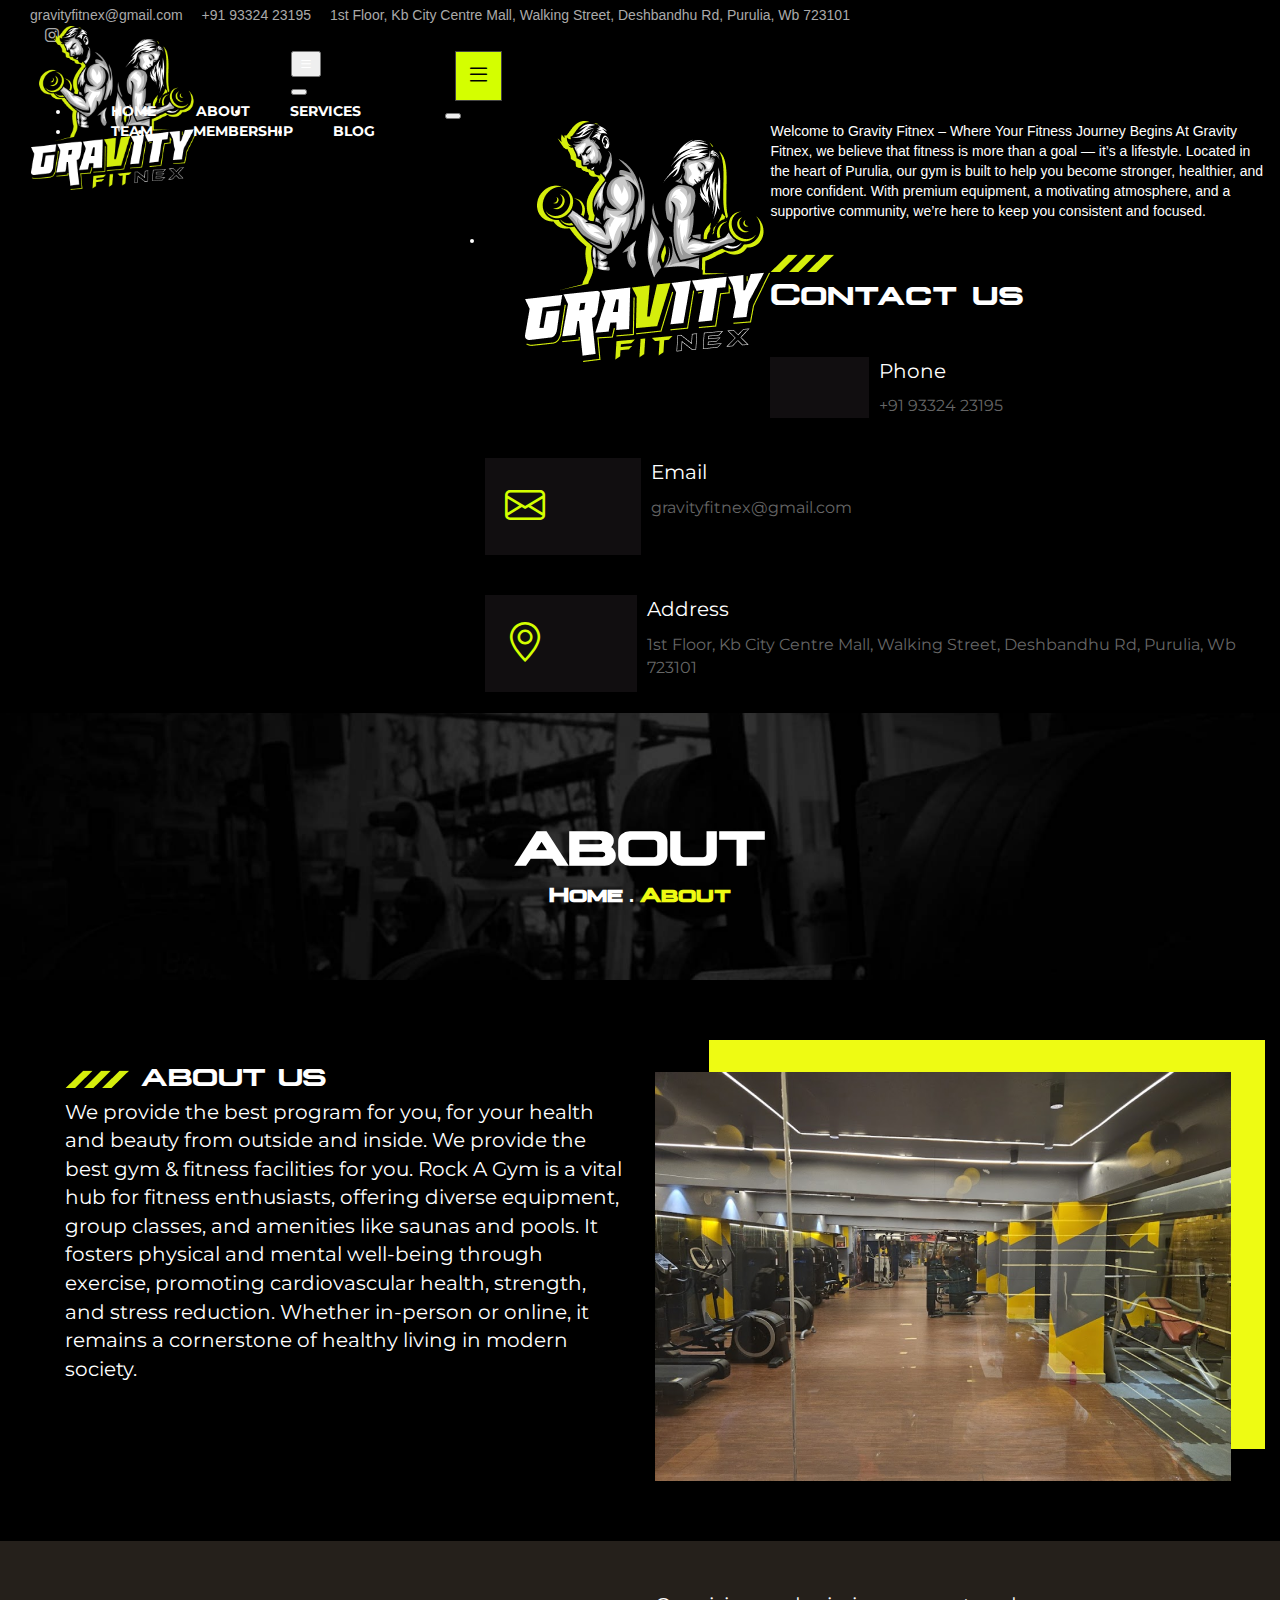
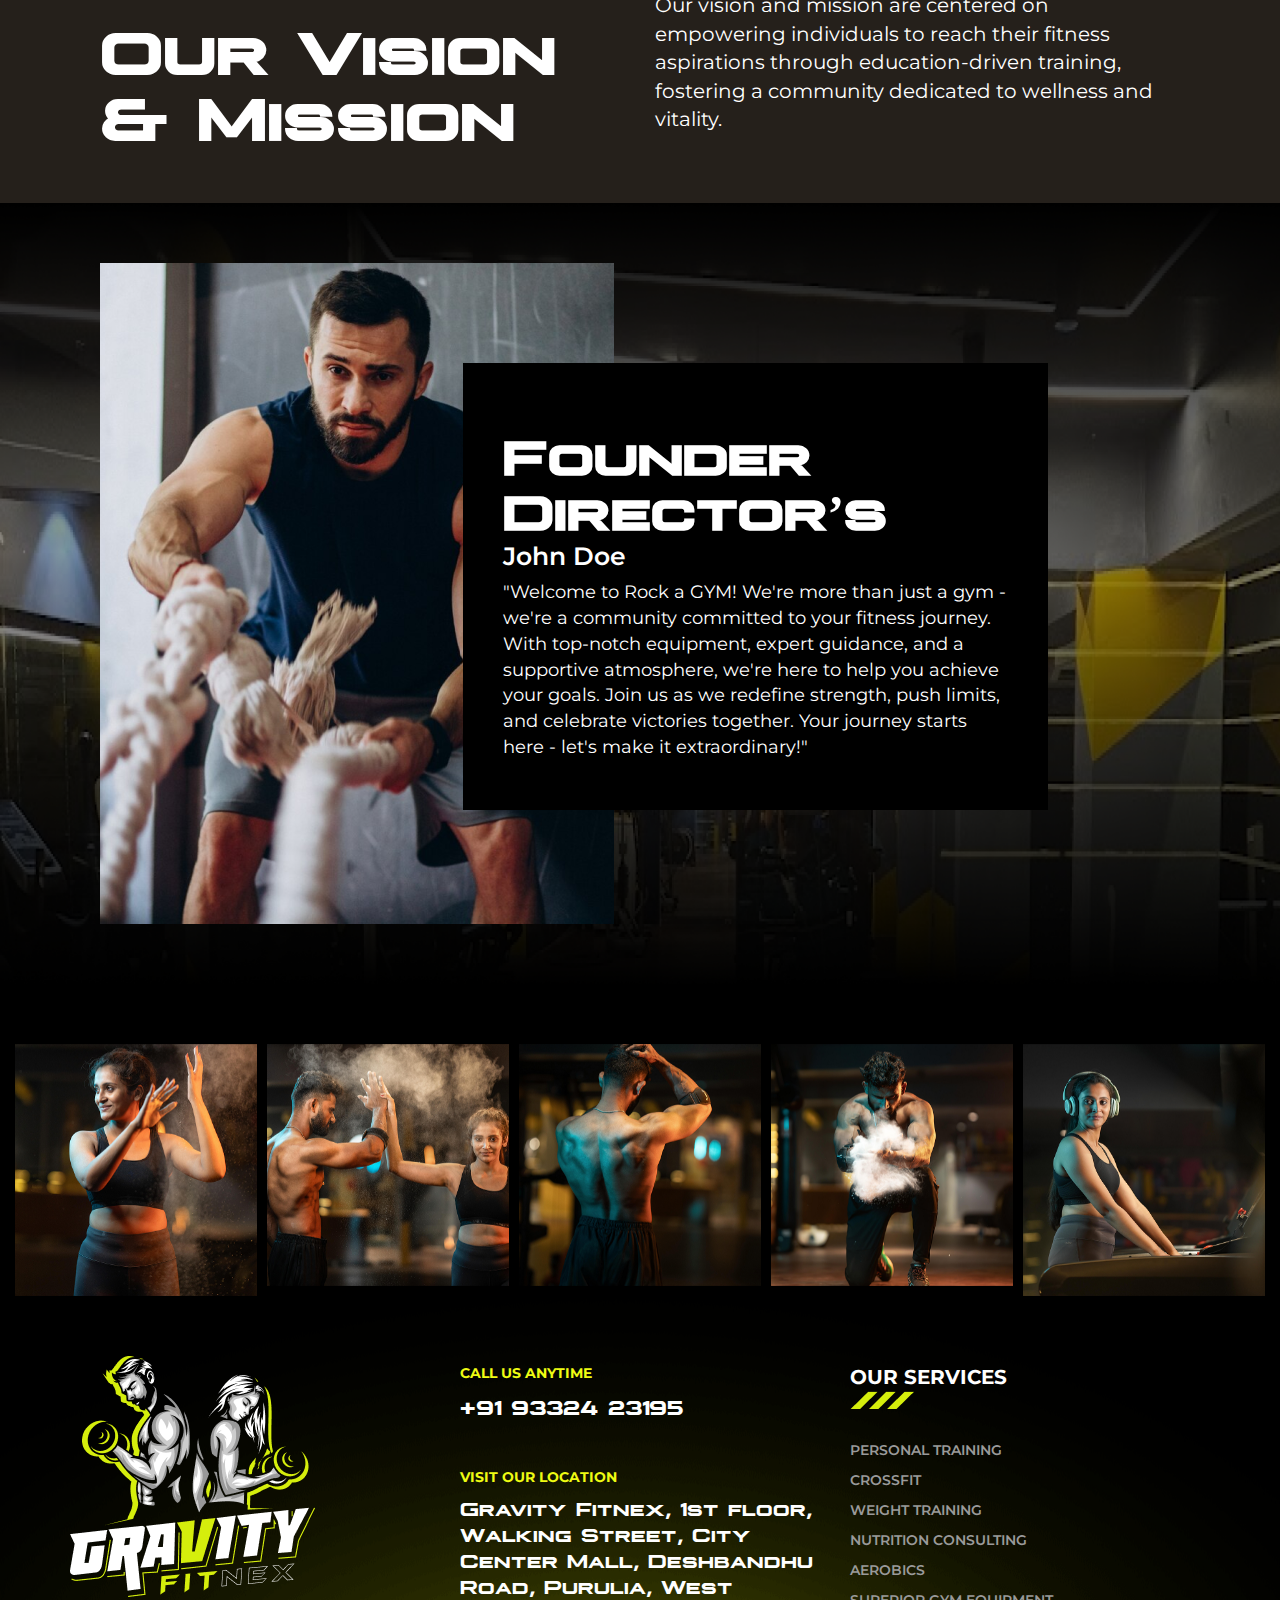
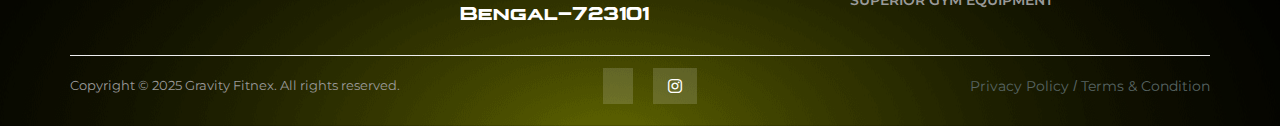
<file: about.html>
<!DOCTYPE html>
<html lang="en">

<head>
    <meta charset="utf-8">
    <meta name="viewport" content="width=device-width, initial-scale=1">
    <title>Gravity Fit Nex</title>
    <link rel="stylesheet" href="https://cdnjs.cloudflare.com/ajax/libs/font-awesome/6.1.1/css/all.min.css"
        integrity="sha512-KfkfwYDsLkIlwQp6LFnl8zNdLGxu9YAA1QvwINks4PhcElQSvqcyVLLD9aMhXd13uQjoXtEKNosOWaZqXgel0g=="
        crossorigin="anonymous" referrerpolicy="no-referrer" />
    <link href="https://cdn.jsdelivr.net/npm/bootstrap@5.3.1/dist/css/bootstrap.min.css" rel="stylesheet"
        integrity="sha384-4bw+/aepP/YC94hEpVNVgiZdgIC5+VKNBQNGCHeKRQN+PtmoHDEXuppvnDJzQIu9" crossorigin="anonymous">
    <link rel="stylesheet" href="https://cdn.jsdelivr.net/npm/bootstrap-icons@1.10.5/font/bootstrap-icons.css">

    <link rel="preconnect" href="https://fonts.googleapis.com">
    <!-- owl carousel 2 effects animation- -->
    <link href="https://cdnjs.cloudflare.com/ajax/libs/animate.css/3.5.2/animate.css" rel="stylesheet" />

    <!-- Montserrat -->
    <link rel="preconnect" href="https://fonts.googleapis.com">
    <link rel="preconnect" href="https://fonts.gstatic.com" crossorigin>
    <link
        href="https://fonts.googleapis.com/css2?family=Anek+Bangla:wght@100..800&family=Barlow:ital,wght@0,100;0,200;0,300;0,400;0,500;0,600;0,700;0,800;0,900;1,100;1,200;1,300;1,400;1,500;1,600;1,700;1,800;1,900&family=Figtree:ital,wght@0,300..900;1,300..900&family=Michroma&family=Montserrat:ital,wght@0,100..900;1,100..900&family=PT+Sans+Caption:wght@400;700&family=Phetsarath:wght@400;700&family=Poppins:ital,wght@0,100;0,200;0,300;0,400;0,500;0,600;0,700;0,800;0,900;1,100;1,200;1,300;1,400;1,500;1,600;1,700;1,800;1,900&family=Questrial&family=Racing+Sans+One&family=Roboto:ital,wght@0,100..900;1,100..900&family=Sacramento&family=Space+Grotesk:wght@300..700&display=swap"
        rel="stylesheet">


    <!-- Roboto -->
    <link rel="preconnect" href="https://fonts.googleapis.com">
    <link rel="preconnect" href="https://fonts.gstatic.com" crossorigin>
    <link
        href="https://fonts.googleapis.com/css2?family=Anek+Bangla:wght@100..800&family=Barlow:ital,wght@0,100;0,200;0,300;0,400;0,500;0,600;0,700;0,800;0,900;1,100;1,200;1,300;1,400;1,500;1,600;1,700;1,800;1,900&family=Figtree:ital,wght@0,300..900;1,300..900&family=Michroma&family=PT+Sans+Caption:wght@400;700&family=Phetsarath:wght@400;700&family=Poppins:ital,wght@0,100;0,200;0,300;0,400;0,500;0,600;0,700;0,800;0,900;1,100;1,200;1,300;1,400;1,500;1,600;1,700;1,800;1,900&family=Questrial&family=Racing+Sans+One&family=Roboto:ital,wght@0,100..900;1,100..900&family=Sacramento&family=Space+Grotesk:wght@300..700&display=swap"
        rel="stylesheet">

    <!-- css link-->
    <link rel="stylesheet" href="https://maxcdn.bootstrapcdn.com/bootstrap/3.3.7/css/bootstrap.min.css">

    <link rel="icon" href="images/fav-icon.jpg">
    <link rel="stylesheet" type="text/css" href="css/owl.carousel.min.css">
    <link rel="stylesheet" href="css/style.css">
    <link rel="stylesheet" href="css/responsive.css">
</head>

<body>

    <!-- header -->
    <div class="container-fluid">
        <div include-html="header.html" id="header-file"></div>
    </div>

    <!-- hero -->
    <div class="container-fluid secallinerbg">
        <div class="container">
            <div class="sectexiner">
                <h2>About</h2>
                <p><a href="index.html">Home</a> . <a class="secmainpagetext" href="about.html">About</a></p>
            </div>
        </div>
    </div>

    <!-- about -->
   <div class="container marrabout">
            <div class="row m-0 secreevad">
                <div class="col-lg-6">
                    <div class="secabouttext">
                        <h3><img src="images/3lins.png" alt=""> about us</h3>
                        <p>We provide the best program for you, for your health and beauty from outside and inside. We
                            provide the best gym &amp; fitness facilities for you. Rock A Gym is a vital hub for fitness
                            enthusiasts, offering diverse equipment, group classes, and amenities like saunas and pools.
                            It fosters physical and mental well-being through exercise, promoting cardiovascular health,
                            strength, and stress reduction. Whether in-person or online, it remains a cornerstone of
                            healthy living in modern society.</p>
                    </div>
                </div>
                <div class="col-lg-6">
                    <img class="img-fluid" src="images/abit2pa.png" alt="">
                </div>
            </div>
        </div>

        <!-- Our Vision & Mission -->
<div class="container-fluid secvisbgg">
            <div class="row m-0">
                <div class="col-lg-6">
                    <h2 class="secvisintext">Our Vision <br> &amp; Mission</h2>
                </div>
                <div class="col-lg-6">
                    <p class="secvisintext2"> Our vision and mission are centered on empowering individuals to reach
                        their fitness aspirations
                        through education-driven training, fostering a community dedicated to wellness and vitality.</p>
                </div>
            </div>

        </div>

<!-- Founder Director’s -->
<div class="container-fluid foundd-bgg">
            <div class="row m-0">
                <div class="col-lg-5">
                    <img class="img-fluid" src="images/Founderimg.png" alt="">
                </div>
                <div class="col-lg-6">
                    <div class="flodbackmargin">
                        <h2>Founder Director’s</h2>
                        <h4>John Doe</h4>
                        <p>"Welcome to Rock a GYM! We're more than just a gym - we're a community committed to your
                            fitness journey. With top-notch equipment, expert guidance, and a supportive atmosphere,
                            we're here to help you achieve your goals. Join us as we redefine strength, push limits, and
                            celebrate victories together. Your journey starts here - let's make it extraordinary!"
                        </p>
                    </div>
                </div>
            </div>
        </div>


    <!-- footerslide -->
    <div class="container-fluid secslidermainbgfoot">
        <div class="owl-carousel owl-theme footerslider">
            <div class="item">
                <img class="img-fluid" src="images/footerslider1.png" alt="">
            </div>
            <div class="item">
                <img class="img-fluid" src="images/footerslider2.png" alt="">
            </div>
            <div class="item">
                <img class="img-fluid" src="images/footerslider3.png" alt="">
            </div>
            <div class="item">
                <img class="img-fluid" src="images/footerslider4.png" alt="">
            </div>
            <div class="item">
                <img class="img-fluid" src="images/footerslider5.png" alt="">
            </div>

        </div>
    </div>





    <!-- footer -->
    <div include-html="footer.html" id="footer-file"></div>
    <script src="https://cdn.knightlab.com/libs/juxtapose/latest/js/juxtapose.min.js"></script>
    <script src="https://cdn.jsdelivr.net/npm/@popperjs/core@2.11.8/dist/umd/popper.min.js"
        integrity="sha384-I7E8VVD/ismYTF4hNIPjVp/Zjvgyol6VFvRkX/vR+Vc4jQkC+hVqc2pM8ODewa9r"
        crossorigin="anonymous"></script>
    <script src="https://cdn.jsdelivr.net/npm/bootstrap@5.3.1/dist/js/bootstrap.min.js"
        integrity="sha384-Rx+T1VzGupg4BHQYs2gCW9It+akI2MM/mndMCy36UVfodzcJcF0GGLxZIzObiEfa"
        crossorigin="anonymous"></script>
    <script src="https://ajax.googleapis.com/ajax/libs/jquery/3.5.1/jquery.min.js"></script>
    <script src="js/owl.carousel.min.js" type="text/javascript"></script>
    <script src="js/include-html.min.js"></script>
    <script src="https://unpkg.com/aos@2.3.1/dist/aos.js"></script>
     <script>

        $('.owl-carousel.footerslider').owlCarousel({
            loop: true,
            margin: 10,
            nav: false,
            responsive: {
                0: {
                    items: 2
                },
                600: {
                    items: 3
                },
                1000: {
                    items: 5
                }
            }
        })
</script>
</body>

</html>
</file>
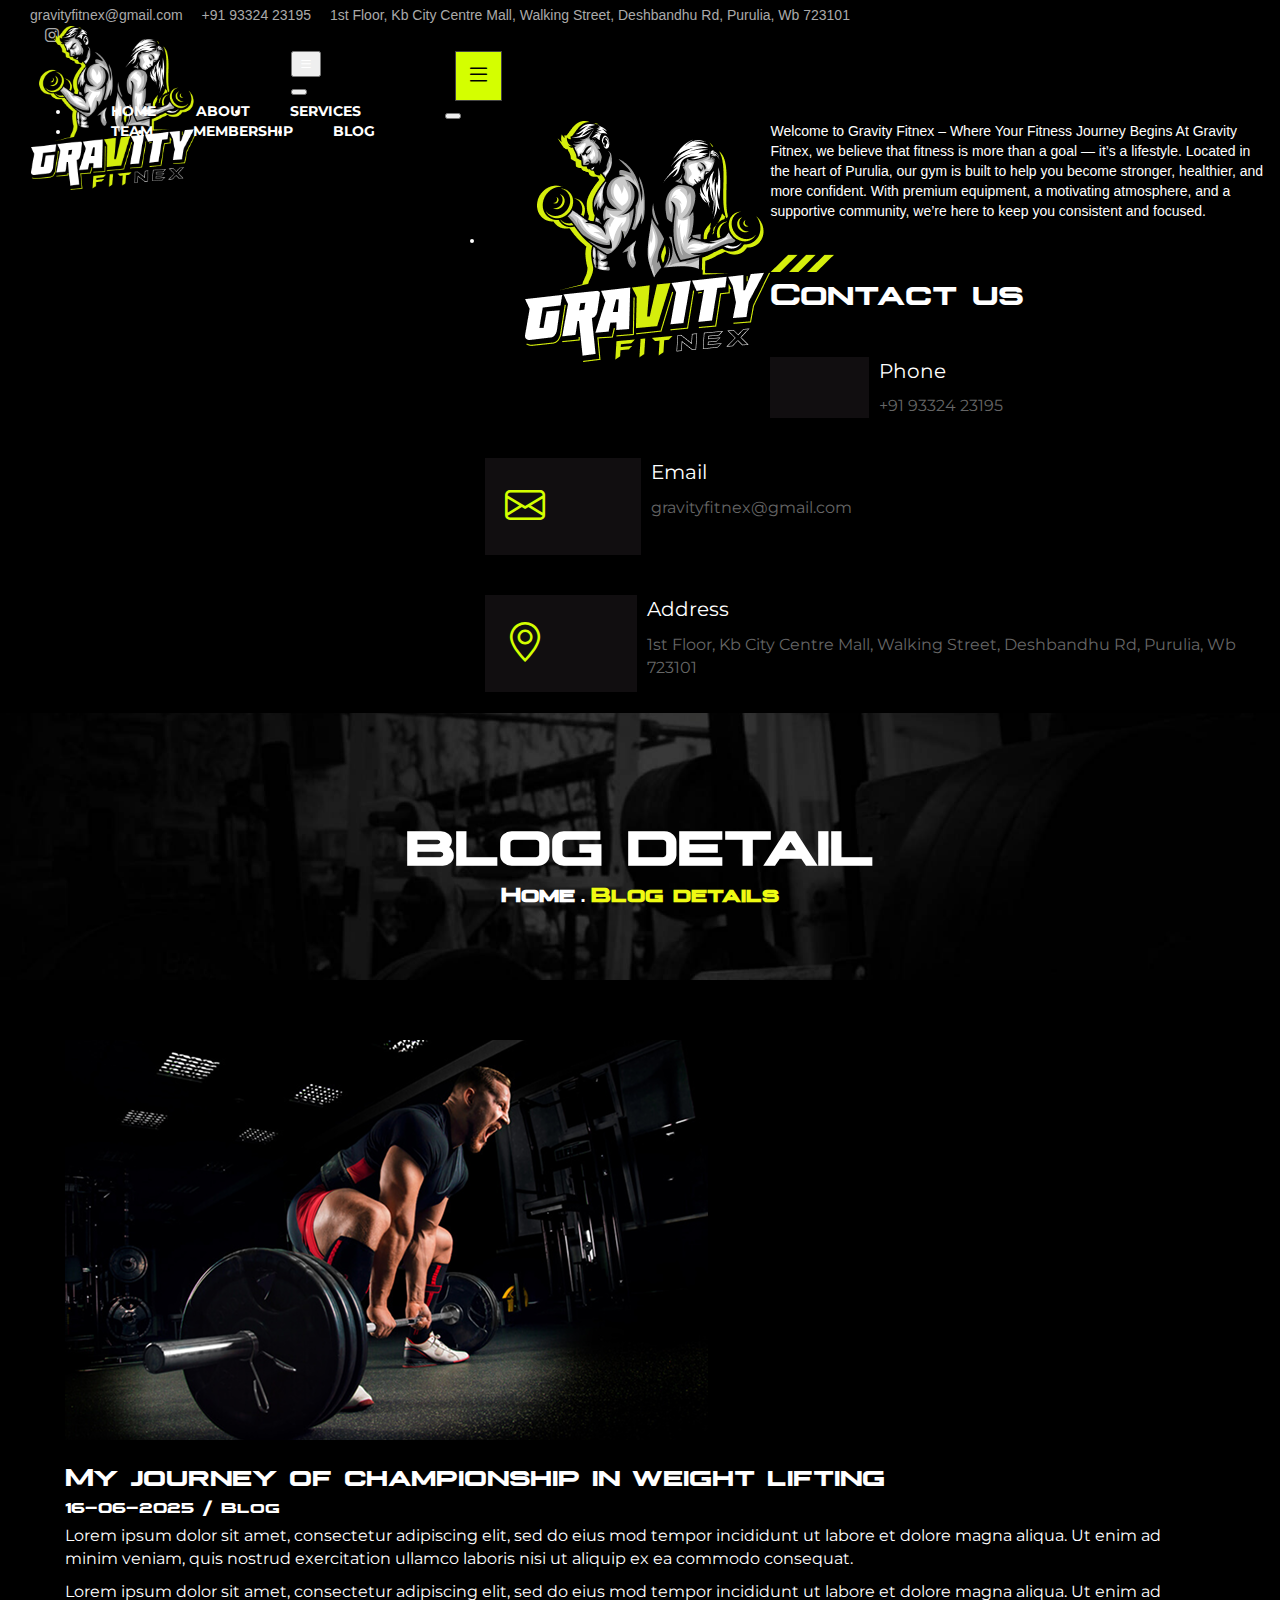
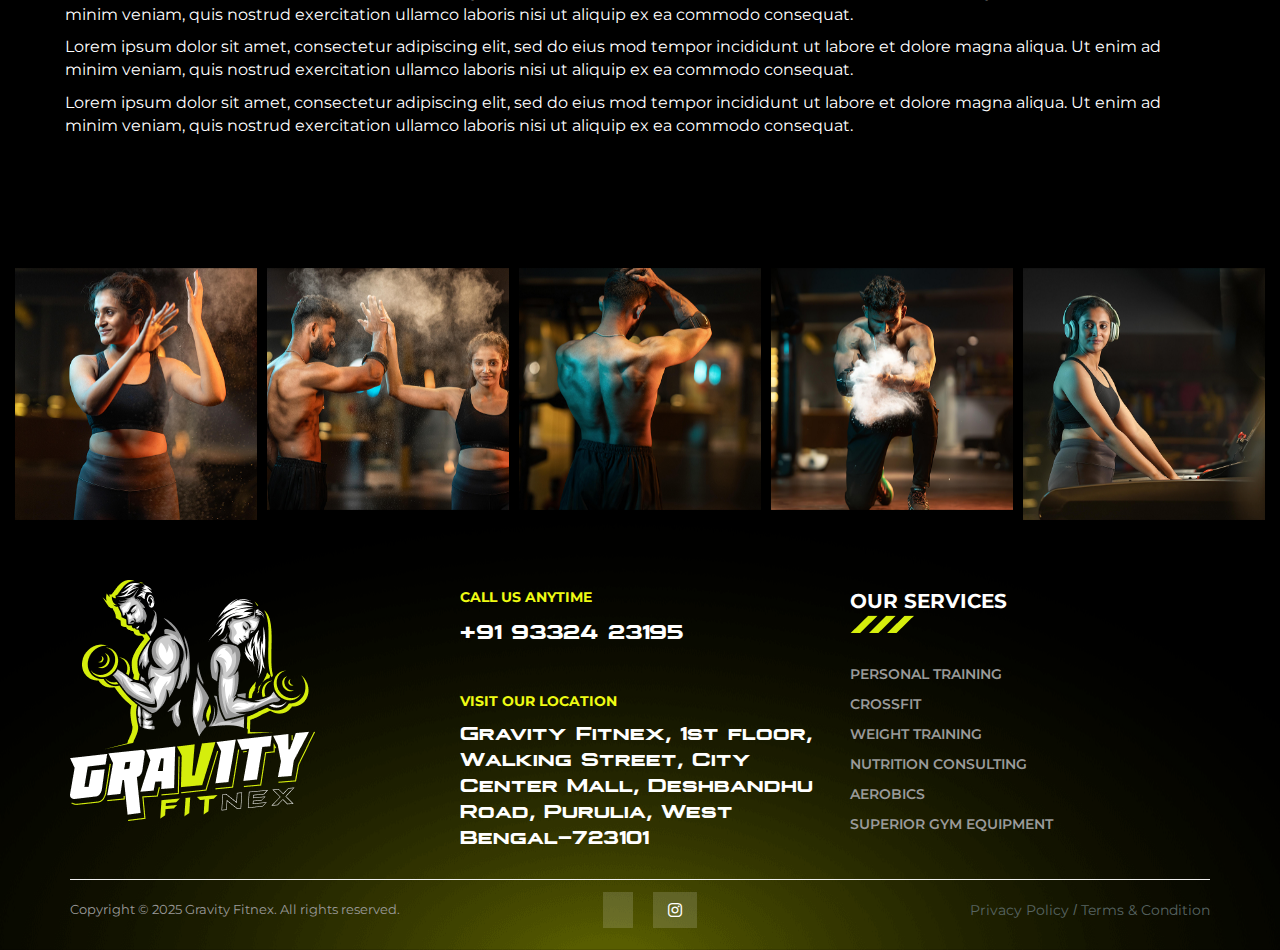
<file: blog-details.html>
<!DOCTYPE html>
<html lang="en">

<head>
    <meta charset="utf-8">
    <meta name="viewport" content="width=device-width, initial-scale=1">
    <title>Gravity Fit Nex</title>
    <link rel="stylesheet" href="https://cdnjs.cloudflare.com/ajax/libs/font-awesome/6.1.1/css/all.min.css"
        integrity="sha512-KfkfwYDsLkIlwQp6LFnl8zNdLGxu9YAA1QvwINks4PhcElQSvqcyVLLD9aMhXd13uQjoXtEKNosOWaZqXgel0g=="
        crossorigin="anonymous" referrerpolicy="no-referrer" />
    <link href="https://cdn.jsdelivr.net/npm/bootstrap@5.3.1/dist/css/bootstrap.min.css" rel="stylesheet"
        integrity="sha384-4bw+/aepP/YC94hEpVNVgiZdgIC5+VKNBQNGCHeKRQN+PtmoHDEXuppvnDJzQIu9" crossorigin="anonymous">
    <link rel="stylesheet" href="https://cdn.jsdelivr.net/npm/bootstrap-icons@1.10.5/font/bootstrap-icons.css">

    <link rel="preconnect" href="https://fonts.googleapis.com">
    <!-- owl carousel 2 effects animation- -->
    <link href="https://cdnjs.cloudflare.com/ajax/libs/animate.css/3.5.2/animate.css" rel="stylesheet" />

    <!-- Montserrat -->
    <link rel="preconnect" href="https://fonts.googleapis.com">
    <link rel="preconnect" href="https://fonts.gstatic.com" crossorigin>
    <link
        href="https://fonts.googleapis.com/css2?family=Anek+Bangla:wght@100..800&family=Barlow:ital,wght@0,100;0,200;0,300;0,400;0,500;0,600;0,700;0,800;0,900;1,100;1,200;1,300;1,400;1,500;1,600;1,700;1,800;1,900&family=Figtree:ital,wght@0,300..900;1,300..900&family=Michroma&family=Montserrat:ital,wght@0,100..900;1,100..900&family=PT+Sans+Caption:wght@400;700&family=Phetsarath:wght@400;700&family=Poppins:ital,wght@0,100;0,200;0,300;0,400;0,500;0,600;0,700;0,800;0,900;1,100;1,200;1,300;1,400;1,500;1,600;1,700;1,800;1,900&family=Questrial&family=Racing+Sans+One&family=Roboto:ital,wght@0,100..900;1,100..900&family=Sacramento&family=Space+Grotesk:wght@300..700&display=swap"
        rel="stylesheet">


    <!-- Roboto -->
    <link rel="preconnect" href="https://fonts.googleapis.com">
    <link rel="preconnect" href="https://fonts.gstatic.com" crossorigin>
    <link
        href="https://fonts.googleapis.com/css2?family=Anek+Bangla:wght@100..800&family=Barlow:ital,wght@0,100;0,200;0,300;0,400;0,500;0,600;0,700;0,800;0,900;1,100;1,200;1,300;1,400;1,500;1,600;1,700;1,800;1,900&family=Figtree:ital,wght@0,300..900;1,300..900&family=Michroma&family=PT+Sans+Caption:wght@400;700&family=Phetsarath:wght@400;700&family=Poppins:ital,wght@0,100;0,200;0,300;0,400;0,500;0,600;0,700;0,800;0,900;1,100;1,200;1,300;1,400;1,500;1,600;1,700;1,800;1,900&family=Questrial&family=Racing+Sans+One&family=Roboto:ital,wght@0,100..900;1,100..900&family=Sacramento&family=Space+Grotesk:wght@300..700&display=swap"
        rel="stylesheet">

    <!-- css link-->
    <link rel="stylesheet" href="https://maxcdn.bootstrapcdn.com/bootstrap/3.3.7/css/bootstrap.min.css">

    <link rel="icon" href="images/fav-icon.jpg">
    <link rel="stylesheet" type="text/css" href="css/owl.carousel.min.css">
    <link rel="stylesheet" href="css/style.css">
    <link rel="stylesheet" href="css/responsive.css">
</head>

<body>

    <!-- header -->
    <div class="container-fluid">
        <div include-html="header.html" id="header-file"></div>
    </div>

    <!-- hero -->
    <div class="container-fluid secallinerbg">
        <div class="container">
            <div class="sectexiner">
                <h2>Blog detail</h2>
                <p><a href="index.html">Home</a> . <a class="secmainpagetext" href="#">Blog details</a></p>
            </div>
        </div>
    </div>

    <!-- detals -->
    <div class="container sectemdetbg">
                <img class="img-fluid" src="images/blogimg1.png" alt="">
           
                <div class="secdeatext">
                    <h3>My journey of championship in weight lifting</h3>
                    <h5> <span>16-06-2025</span> / <span>Blog</span></h5>
                    <p>Lorem ipsum dolor sit amet, consectetur adipiscing elit, sed do eius mod tempor incididunt ut labore et dolore magna aliqua. Ut enim ad
                        minim veniam, quis nostrud exercitation ullamco laboris nisi ut aliquip ex ea commodo consequat.
                    </p>
                      <p>Lorem ipsum dolor sit amet, consectetur adipiscing elit, sed do eius mod tempor incididunt ut labore et dolore magna aliqua. Ut enim ad
                        minim veniam, quis nostrud exercitation ullamco laboris nisi ut aliquip ex ea commodo consequat.
                    </p>
                      <p>Lorem ipsum dolor sit amet, consectetur adipiscing elit, sed do eius mod tempor incididunt ut labore et dolore magna aliqua. Ut enim ad
                        minim veniam, quis nostrud exercitation ullamco laboris nisi ut aliquip ex ea commodo consequat.
                    </p>
                      <p>Lorem ipsum dolor sit amet, consectetur adipiscing elit, sed do eius mod tempor incididunt ut labore et dolore magna aliqua. Ut enim ad
                        minim veniam, quis nostrud exercitation ullamco laboris nisi ut aliquip ex ea commodo consequat.
                    </p>
       </div>
        </div>

   



    <!-- footerslide -->
    <div class="container-fluid secslidermainbgfoot">
        <div class="owl-carousel owl-theme footerslider">
            <div class="item">
                <img class="img-fluid" src="images/footerslider1.png" alt="">
            </div>
            <div class="item">
                <img class="img-fluid" src="images/footerslider2.png" alt="">
            </div>
            <div class="item">
                <img class="img-fluid" src="images/footerslider3.png" alt="">
            </div>
            <div class="item">
                <img class="img-fluid" src="images/footerslider4.png" alt="">
            </div>
            <div class="item">
                <img class="img-fluid" src="images/footerslider5.png" alt="">
            </div>

        </div>
    </div>

    <!-- footer -->
    <div include-html="footer.html" id="footer-file"></div>
    <script src="https://cdn.knightlab.com/libs/juxtapose/latest/js/juxtapose.min.js"></script>
    <script src="https://cdn.jsdelivr.net/npm/@popperjs/core@2.11.8/dist/umd/popper.min.js"
        integrity="sha384-I7E8VVD/ismYTF4hNIPjVp/Zjvgyol6VFvRkX/vR+Vc4jQkC+hVqc2pM8ODewa9r"
        crossorigin="anonymous"></script>
    <script src="https://cdn.jsdelivr.net/npm/bootstrap@5.3.1/dist/js/bootstrap.min.js"
        integrity="sha384-Rx+T1VzGupg4BHQYs2gCW9It+akI2MM/mndMCy36UVfodzcJcF0GGLxZIzObiEfa"
        crossorigin="anonymous"></script>
    <script src="https://ajax.googleapis.com/ajax/libs/jquery/3.5.1/jquery.min.js"></script>
    <script src="js/owl.carousel.min.js" type="text/javascript"></script>
    <script src="js/include-html.min.js"></script>
    <script src="https://unpkg.com/aos@2.3.1/dist/aos.js"></script>
    <script>

        $('.owl-carousel.footerslider').owlCarousel({
            loop: true,
            margin: 10,
            nav: false,
            responsive: {
                0: {
                    items: 2
                },
                600: {
                    items: 3
                },
                1000: {
                    items: 5
                }
            }
        })
    </script>
</body>

</html>
</file>
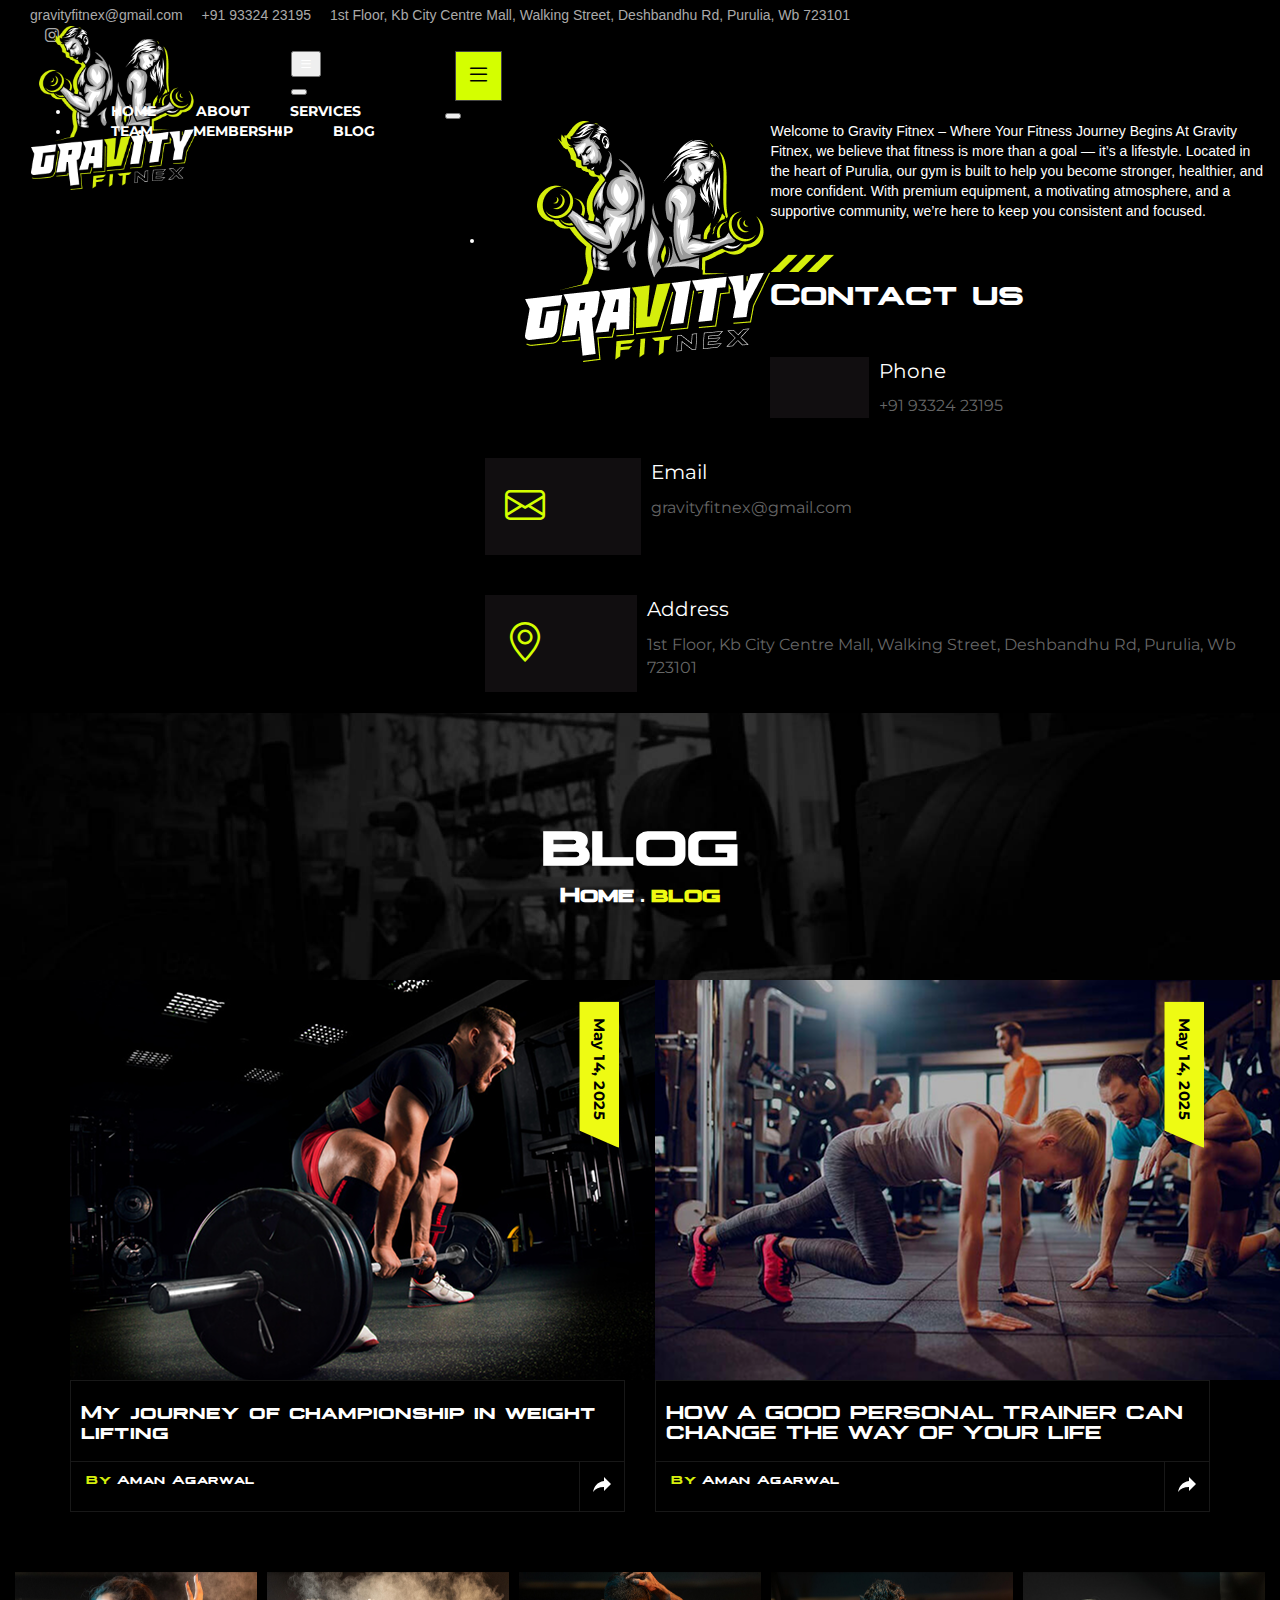
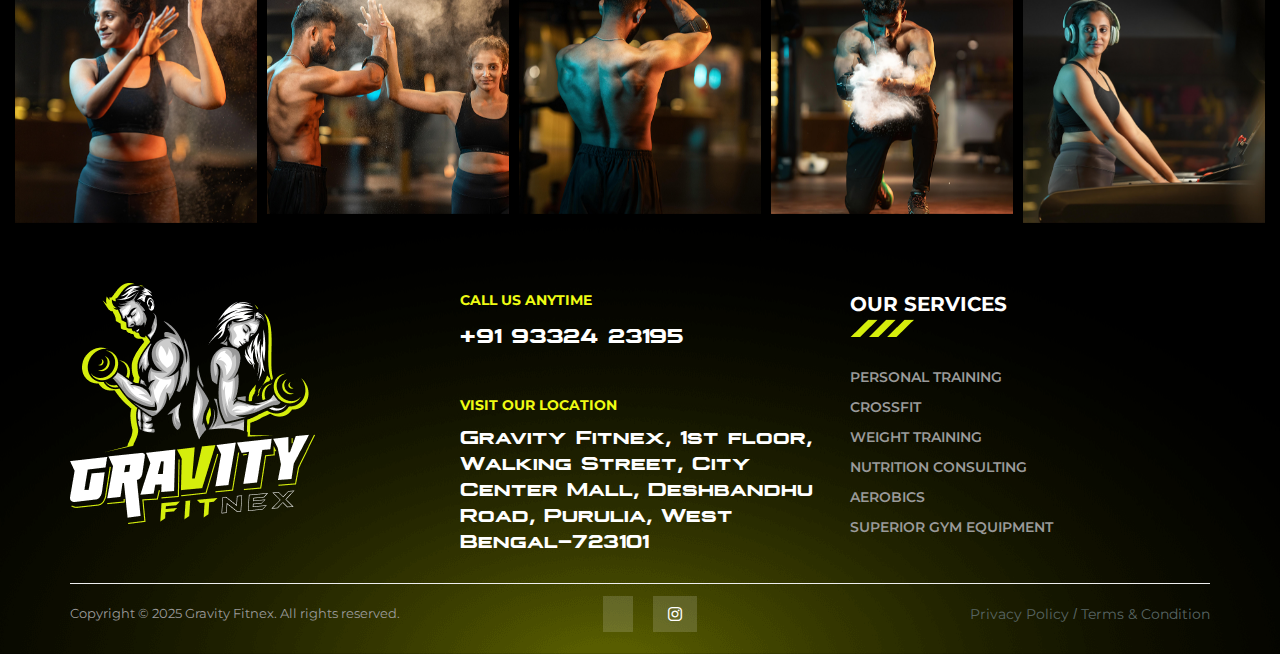
<file: blog.html>
<!DOCTYPE html>
<html lang="en">

<head>
    <meta charset="utf-8">
    <meta name="viewport" content="width=device-width, initial-scale=1">
    <title>Gravity Fit Nex</title>
    <link rel="stylesheet" href="https://cdnjs.cloudflare.com/ajax/libs/font-awesome/6.1.1/css/all.min.css"
        integrity="sha512-KfkfwYDsLkIlwQp6LFnl8zNdLGxu9YAA1QvwINks4PhcElQSvqcyVLLD9aMhXd13uQjoXtEKNosOWaZqXgel0g=="
        crossorigin="anonymous" referrerpolicy="no-referrer" />
    <link href="https://cdn.jsdelivr.net/npm/bootstrap@5.3.1/dist/css/bootstrap.min.css" rel="stylesheet"
        integrity="sha384-4bw+/aepP/YC94hEpVNVgiZdgIC5+VKNBQNGCHeKRQN+PtmoHDEXuppvnDJzQIu9" crossorigin="anonymous">
    <link rel="stylesheet" href="https://cdn.jsdelivr.net/npm/bootstrap-icons@1.10.5/font/bootstrap-icons.css">

    <link rel="preconnect" href="https://fonts.googleapis.com">
    <!-- owl carousel 2 effects animation- -->
    <link href="https://cdnjs.cloudflare.com/ajax/libs/animate.css/3.5.2/animate.css" rel="stylesheet" />

    <!-- Montserrat -->
    <link rel="preconnect" href="https://fonts.googleapis.com">
    <link rel="preconnect" href="https://fonts.gstatic.com" crossorigin>
    <link
        href="https://fonts.googleapis.com/css2?family=Anek+Bangla:wght@100..800&family=Barlow:ital,wght@0,100;0,200;0,300;0,400;0,500;0,600;0,700;0,800;0,900;1,100;1,200;1,300;1,400;1,500;1,600;1,700;1,800;1,900&family=Figtree:ital,wght@0,300..900;1,300..900&family=Michroma&family=Montserrat:ital,wght@0,100..900;1,100..900&family=PT+Sans+Caption:wght@400;700&family=Phetsarath:wght@400;700&family=Poppins:ital,wght@0,100;0,200;0,300;0,400;0,500;0,600;0,700;0,800;0,900;1,100;1,200;1,300;1,400;1,500;1,600;1,700;1,800;1,900&family=Questrial&family=Racing+Sans+One&family=Roboto:ital,wght@0,100..900;1,100..900&family=Sacramento&family=Space+Grotesk:wght@300..700&display=swap"
        rel="stylesheet">


    <!-- Roboto -->
    <link rel="preconnect" href="https://fonts.googleapis.com">
    <link rel="preconnect" href="https://fonts.gstatic.com" crossorigin>
    <link
        href="https://fonts.googleapis.com/css2?family=Anek+Bangla:wght@100..800&family=Barlow:ital,wght@0,100;0,200;0,300;0,400;0,500;0,600;0,700;0,800;0,900;1,100;1,200;1,300;1,400;1,500;1,600;1,700;1,800;1,900&family=Figtree:ital,wght@0,300..900;1,300..900&family=Michroma&family=PT+Sans+Caption:wght@400;700&family=Phetsarath:wght@400;700&family=Poppins:ital,wght@0,100;0,200;0,300;0,400;0,500;0,600;0,700;0,800;0,900;1,100;1,200;1,300;1,400;1,500;1,600;1,700;1,800;1,900&family=Questrial&family=Racing+Sans+One&family=Roboto:ital,wght@0,100..900;1,100..900&family=Sacramento&family=Space+Grotesk:wght@300..700&display=swap"
        rel="stylesheet">

    <!-- css link-->
    <link rel="stylesheet" href="https://maxcdn.bootstrapcdn.com/bootstrap/3.3.7/css/bootstrap.min.css">

    <link rel="icon" href="images/fav-icon.jpg">
    <link rel="stylesheet" type="text/css" href="css/owl.carousel.min.css">
    <link rel="stylesheet" href="css/style.css">
    <link rel="stylesheet" href="css/responsive.css">
</head>

<body>

    <!-- header -->
    <div class="container-fluid">
        <div include-html="header.html" id="header-file"></div>
    </div>

    <!-- hero -->
    <div class="container-fluid secallinerbg">
        <div class="container">
            <div class="sectexiner">
                <h2>blog</h2>
                <p><a href="index.html">Home</a> . <a class="secmainpagetext" href="blog.html">blog</a></p>
            </div>
        </div>
    </div>

    <!-- blog -->
    <div class="container secblogmaibg">
        <div class="row ">
            <div class="col-md-6">
                <div class="seclistblogbg">
                    <div class="secblogdate">
                        <h4>May 14, 2025</h4>
                    </div>
                    <div class="secblogimg">
                        <a href="blog-details.html">
                            <img class="img-fluid" src="images/blogimg1.png" alt="">
                        </a>
                    </div>
                    <div class="secbloghead">
                        <h3>My journey of championship in weight lifting</h3>
                    </div>
                    <div class="secblogbylin">
                        <h6> <span>By</span> Aman Agarwal</h6>
                        <p><a href="blog-details.html"><svg xmlns="http://www.w3.org/2000/svg" width="24" height="24"
                                    viewBox="0 0 24 24" fill="none">
                                    <path d="M21 12L14 5V9C7 10 4 15 3 20C5.5 16.5 9 14.9 14 14.9V19L21 12Z"
                                        fill="white"></path>
                                </svg></a></p>
                    </div>
                </div>
            </div>
            <div class="col-md-6">
                 <div class="seclistblogbg">
                    <div class="secblogdate">
                        <h4>May 14, 2025</h4>
                    </div>
                    <div class="secblogimg">
                        <a href="#">
                        <img class="img-fluid" src="images/blogimg2.png" alt="">
                        </a>
                    </div>
                    <div class="secbloghead">
                        <h3>HOW A GOOD PERSONAL TRAINER CAN CHANGE THE WAY OF YOUR LIFE</h3>
                    </div>
                    <div class="secblogbylin">
                        <h6> <span>By</span> Aman Agarwal</h6>
                        <p><a href="#"><svg xmlns="http://www.w3.org/2000/svg" width="24" height="24"
                                    viewBox="0 0 24 24" fill="none">
                                    <path d="M21 12L14 5V9C7 10 4 15 3 20C5.5 16.5 9 14.9 14 14.9V19L21 12Z"
                                        fill="white"></path>
                                </svg></a></p>
                    </div>
                </div>
            </div>
        </div>
    </div>

    <!-- footerslide -->
    <div class="container-fluid secslidermainbgfoot">
        <div class="owl-carousel owl-theme footerslider">
            <div class="item">
                <img class="img-fluid" src="images/footerslider1.png" alt="">
            </div>
            <div class="item">
                <img class="img-fluid" src="images/footerslider2.png" alt="">
            </div>
            <div class="item">
                <img class="img-fluid" src="images/footerslider3.png" alt="">
            </div>
            <div class="item">
                <img class="img-fluid" src="images/footerslider4.png" alt="">
            </div>
            <div class="item">
                <img class="img-fluid" src="images/footerslider5.png" alt="">
            </div>

        </div>
    </div>

    <!-- footer -->
    <div include-html="footer.html" id="footer-file"></div>
    <script src="https://cdn.knightlab.com/libs/juxtapose/latest/js/juxtapose.min.js"></script>
    <script src="https://cdn.jsdelivr.net/npm/@popperjs/core@2.11.8/dist/umd/popper.min.js"
        integrity="sha384-I7E8VVD/ismYTF4hNIPjVp/Zjvgyol6VFvRkX/vR+Vc4jQkC+hVqc2pM8ODewa9r"
        crossorigin="anonymous"></script>
    <script src="https://cdn.jsdelivr.net/npm/bootstrap@5.3.1/dist/js/bootstrap.min.js"
        integrity="sha384-Rx+T1VzGupg4BHQYs2gCW9It+akI2MM/mndMCy36UVfodzcJcF0GGLxZIzObiEfa"
        crossorigin="anonymous"></script>
    <script src="https://ajax.googleapis.com/ajax/libs/jquery/3.5.1/jquery.min.js"></script>
    <script src="js/owl.carousel.min.js" type="text/javascript"></script>
    <script src="js/include-html.min.js"></script>
    <script src="https://unpkg.com/aos@2.3.1/dist/aos.js"></script>
         <script>

        $('.owl-carousel.footerslider').owlCarousel({
            loop: true,
            margin: 10,
            nav: false,
            responsive: {
                0: {
                    items: 2
                },
                600: {
                    items: 3
                },
                1000: {
                    items: 5
                }
            }
        })
</script>
</body>

</html>
</file>
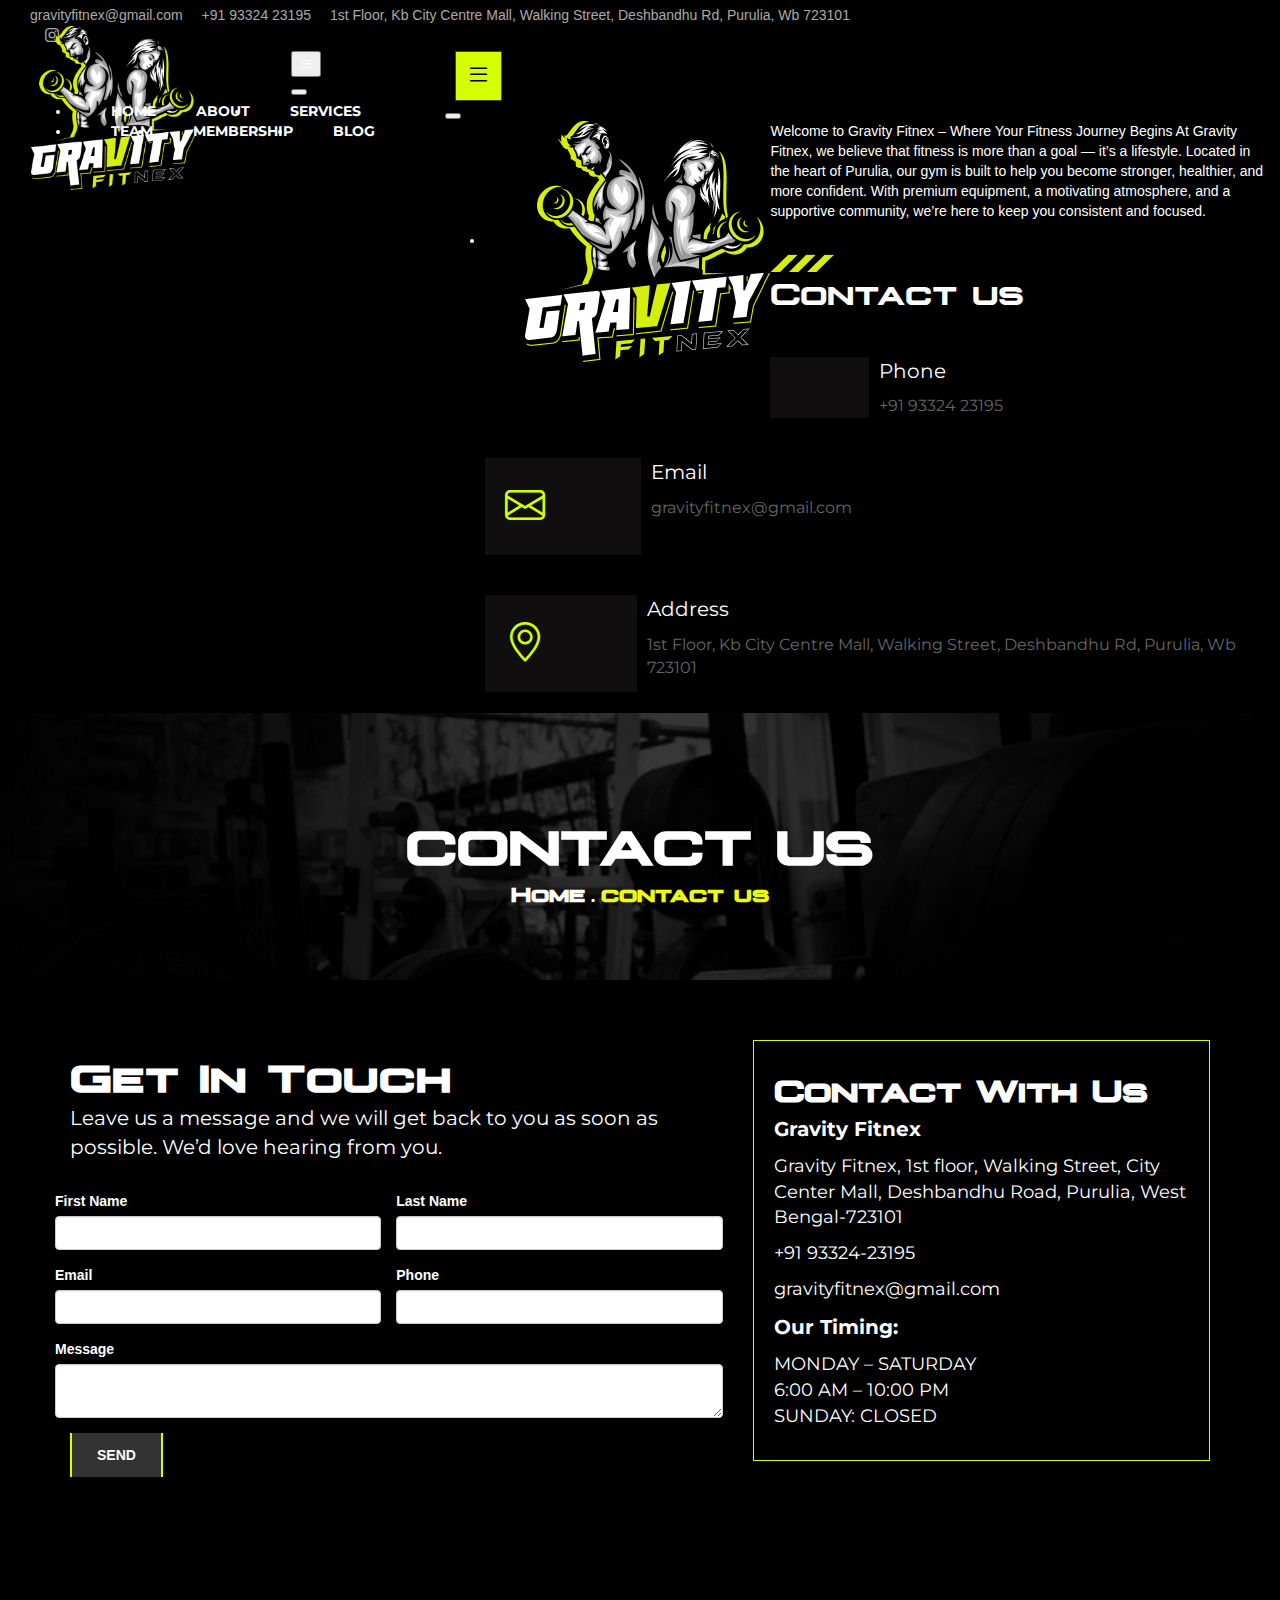
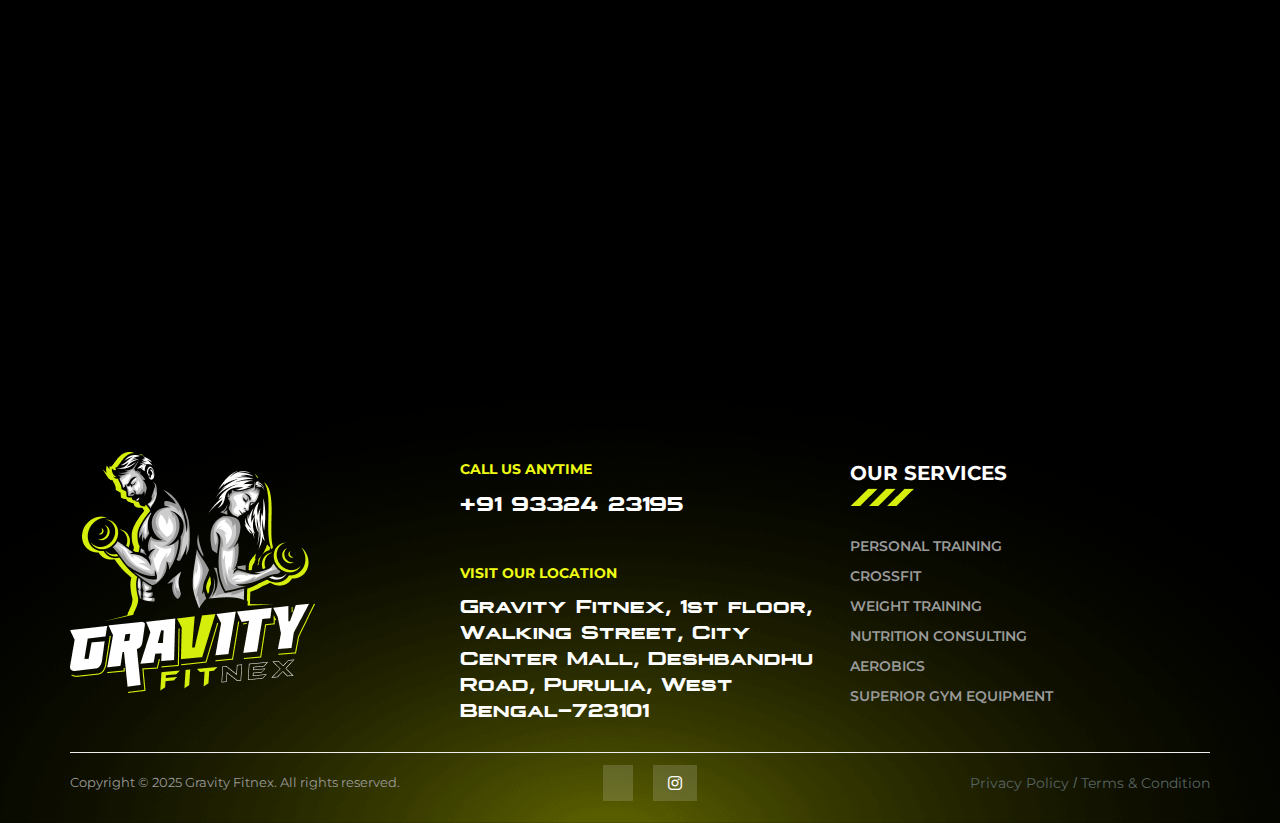
<file: contact.html>
<!DOCTYPE html>
<html lang="en">

<head>
    <meta charset="utf-8">
    <meta name="viewport" content="width=device-width, initial-scale=1">
    <title>Gravity Fit Nex</title>
    <link rel="stylesheet" href="https://cdnjs.cloudflare.com/ajax/libs/font-awesome/6.1.1/css/all.min.css"
        integrity="sha512-KfkfwYDsLkIlwQp6LFnl8zNdLGxu9YAA1QvwINks4PhcElQSvqcyVLLD9aMhXd13uQjoXtEKNosOWaZqXgel0g=="
        crossorigin="anonymous" referrerpolicy="no-referrer" />
    <link href="https://cdn.jsdelivr.net/npm/bootstrap@5.3.1/dist/css/bootstrap.min.css" rel="stylesheet"
        integrity="sha384-4bw+/aepP/YC94hEpVNVgiZdgIC5+VKNBQNGCHeKRQN+PtmoHDEXuppvnDJzQIu9" crossorigin="anonymous">
    <link rel="stylesheet" href="https://cdn.jsdelivr.net/npm/bootstrap-icons@1.10.5/font/bootstrap-icons.css">

    <link rel="preconnect" href="https://fonts.googleapis.com">
    <!-- owl carousel 2 effects animation- -->
    <link href="https://cdnjs.cloudflare.com/ajax/libs/animate.css/3.5.2/animate.css" rel="stylesheet" />

    <!-- Montserrat -->
    <link rel="preconnect" href="https://fonts.googleapis.com">
    <link rel="preconnect" href="https://fonts.gstatic.com" crossorigin>
    <link
        href="https://fonts.googleapis.com/css2?family=Anek+Bangla:wght@100..800&family=Barlow:ital,wght@0,100;0,200;0,300;0,400;0,500;0,600;0,700;0,800;0,900;1,100;1,200;1,300;1,400;1,500;1,600;1,700;1,800;1,900&family=Figtree:ital,wght@0,300..900;1,300..900&family=Michroma&family=Montserrat:ital,wght@0,100..900;1,100..900&family=PT+Sans+Caption:wght@400;700&family=Phetsarath:wght@400;700&family=Poppins:ital,wght@0,100;0,200;0,300;0,400;0,500;0,600;0,700;0,800;0,900;1,100;1,200;1,300;1,400;1,500;1,600;1,700;1,800;1,900&family=Questrial&family=Racing+Sans+One&family=Roboto:ital,wght@0,100..900;1,100..900&family=Sacramento&family=Space+Grotesk:wght@300..700&display=swap"
        rel="stylesheet">


    <!-- Roboto -->
    <link rel="preconnect" href="https://fonts.googleapis.com">
    <link rel="preconnect" href="https://fonts.gstatic.com" crossorigin>
    <link
        href="https://fonts.googleapis.com/css2?family=Anek+Bangla:wght@100..800&family=Barlow:ital,wght@0,100;0,200;0,300;0,400;0,500;0,600;0,700;0,800;0,900;1,100;1,200;1,300;1,400;1,500;1,600;1,700;1,800;1,900&family=Figtree:ital,wght@0,300..900;1,300..900&family=Michroma&family=PT+Sans+Caption:wght@400;700&family=Phetsarath:wght@400;700&family=Poppins:ital,wght@0,100;0,200;0,300;0,400;0,500;0,600;0,700;0,800;0,900;1,100;1,200;1,300;1,400;1,500;1,600;1,700;1,800;1,900&family=Questrial&family=Racing+Sans+One&family=Roboto:ital,wght@0,100..900;1,100..900&family=Sacramento&family=Space+Grotesk:wght@300..700&display=swap"
        rel="stylesheet">

    <!-- css link-->
    <link rel="stylesheet" href="https://maxcdn.bootstrapcdn.com/bootstrap/3.3.7/css/bootstrap.min.css">

    <link rel="icon" href="images/fav-icon.jpg">
    <link rel="stylesheet" type="text/css" href="css/owl.carousel.min.css">
    <link rel="stylesheet" href="css/style.css">
    <link rel="stylesheet" href="css/responsive.css">
</head>

<body>

    <!-- header -->
    <div class="container-fluid">
        <div include-html="header.html" id="header-file"></div>
    </div>

    <!-- hero -->
    <div class="container-fluid secallinerbg">
        <div class="container">
            <div class="sectexiner">
                <h2>contact us</h2>
                <p><a href="index.html">Home</a> . <a class="secmainpagetext" href="contact.html">contact us</a></p>
            </div>
        </div>
    </div>

    <!-- cont -->
 <div class="container-fluid sec-contact-padding blogbgg4">
            <div class="container secgetpe">
                <div class="row m-0">
                    <div class="col-lg-7">
                        <h4 class="sec-cont-hh">Get In Touch</h4>
                        <p class="sec-cont-pp">Leave us a message and we will get back to you as soon as possible. We’d
                            love
                            hearing from you.</p>
                        <form class="sec-contact-form">
                            <div class="form row m-0">
                                <div class="form-group col-md-6">
                                    <label>First Name</label>
                                    <input type="text" class="form-control" id="inputEmail4" required="">
                                </div>
                                <div class="form-group col-md-6">
                                    <label>Last Name</label>
                                    <input type="text" class="form-control" id="inputPassword4" required="">
                                </div>
                                <div class="form-group col-md-6">
                                    <label>Email</label>
                                    <input type="email" class="form-control" id="inputPassword4" required="">
                                </div>
                                <div class="form-group col-md-6">
                                    <label>Phone</label>
                                    <input type="number" class="form-control" id="inputPassword4" required="">
                                </div>
                                <div class="form-group col-md-12">
                                    <label>Message</label>
                                    <textarea class="form-control form-control-lg mb-3" row="" m-0s="3">                            </textarea>
                                </div>
                            </div>
                            <div class="text-left">
                                <button type="submit" class="btn sec-menu-btn2">send</button>
                            </div>
                        </form>
                    </div>
                    <div class="col-lg-5">
                        <div class="contbgg">
                            <div class="">
                                <h4 class="sec-cont-hh2">Contact With Us</h4>

                            </div>
                            <div class="pt-4">
                                <h5 class="seccont-add-h"><span><i class="fa-solid fa-location-dot"></i></span> Gravity Fitnex</h5>
                                <p><a class="seccont-add-p" href="https://maps.app.goo.gl/7CUmWx3AYa63Aocy5" target="_blank">Gravity Fitnex, 1st floor, Walking Street, City Center Mall, Deshbandhu Road, Purulia, West Bengal-723101</a></p>
                            </div>
                            <div class="pt-4">
                                <p class="iconsc"><span><i class="fa-solid fa-phone"></i></span> <a class="seccont-add-p" href="tel: +91 9332423195">+91 93324-23195</a></p>
                            </div>
                            <div class="pt-4">
                                <p class="iconsc"><span><i class="fa-solid fa-envelope"></i></span> <a class="seccont-add-p" href="mailto: gravityfitnex@gmail.com">
                                        gravityfitnex@gmail.com</a>
                                </p>
                            </div>
                            <div class="pt-4">
                                <h5 class="seccont-add-h"><span><i class="fa-solid fa-clock"></i> </span>Our Timing:
                                </h5>
                                <p class="seccont-add-p">
                                    MONDAY – SATURDAY <br>
                                    6:00 AM – 10:00 PM <br>
                                    SUNDAY: CLOSED
                                </p>
                            </div>
                        </div>
                    </div>
                </div>
            </div>
        </div>


<!-- map -->
 <div class="container-fluid">
    <iframe src="https://www.google.com/maps/embed?pb=!1m14!1m8!1m3!1d3663.244440152139!2d86.3621999!3d23.3431571!3m2!1i1024!2i768!4f13.1!3m3!1m2!1s0x39f68719ae536b9b%3A0xd5d54556dadb989f!2sGravity%20Fitnex%20(Gym)!5e0!3m2!1sen!2sin!4v1751281977480!5m2!1sen!2sin" width="100%" height="450" style="border:0;" allowfullscreen="" loading="lazy" referrerpolicy="no-referrer-when-downgrade"></iframe>
 </div>




    <!-- footer -->
    <div include-html="footer.html" id="footer-file"></div>
    <script src="https://cdn.knightlab.com/libs/juxtapose/latest/js/juxtapose.min.js"></script>
    <script src="https://cdn.jsdelivr.net/npm/@popperjs/core@2.11.8/dist/umd/popper.min.js"
        integrity="sha384-I7E8VVD/ismYTF4hNIPjVp/Zjvgyol6VFvRkX/vR+Vc4jQkC+hVqc2pM8ODewa9r"
        crossorigin="anonymous"></script>
    <script src="https://cdn.jsdelivr.net/npm/bootstrap@5.3.1/dist/js/bootstrap.min.js"
        integrity="sha384-Rx+T1VzGupg4BHQYs2gCW9It+akI2MM/mndMCy36UVfodzcJcF0GGLxZIzObiEfa"
        crossorigin="anonymous"></script>
    <script src="https://ajax.googleapis.com/ajax/libs/jquery/3.5.1/jquery.min.js"></script>
    <script src="js/owl.carousel.min.js" type="text/javascript"></script>
    <script src="js/include-html.min.js"></script>
    <script src="https://unpkg.com/aos@2.3.1/dist/aos.js"></script>
         <script>

        $('.owl-carousel.footerslider').owlCarousel({
            loop: true,
            margin: 10,
            nav: false,
            responsive: {
                0: {
                    items: 2
                },
                600: {
                    items: 3
                },
                1000: {
                    items: 5
                }
            }
        })
</script>
</body>

</html>
</file>
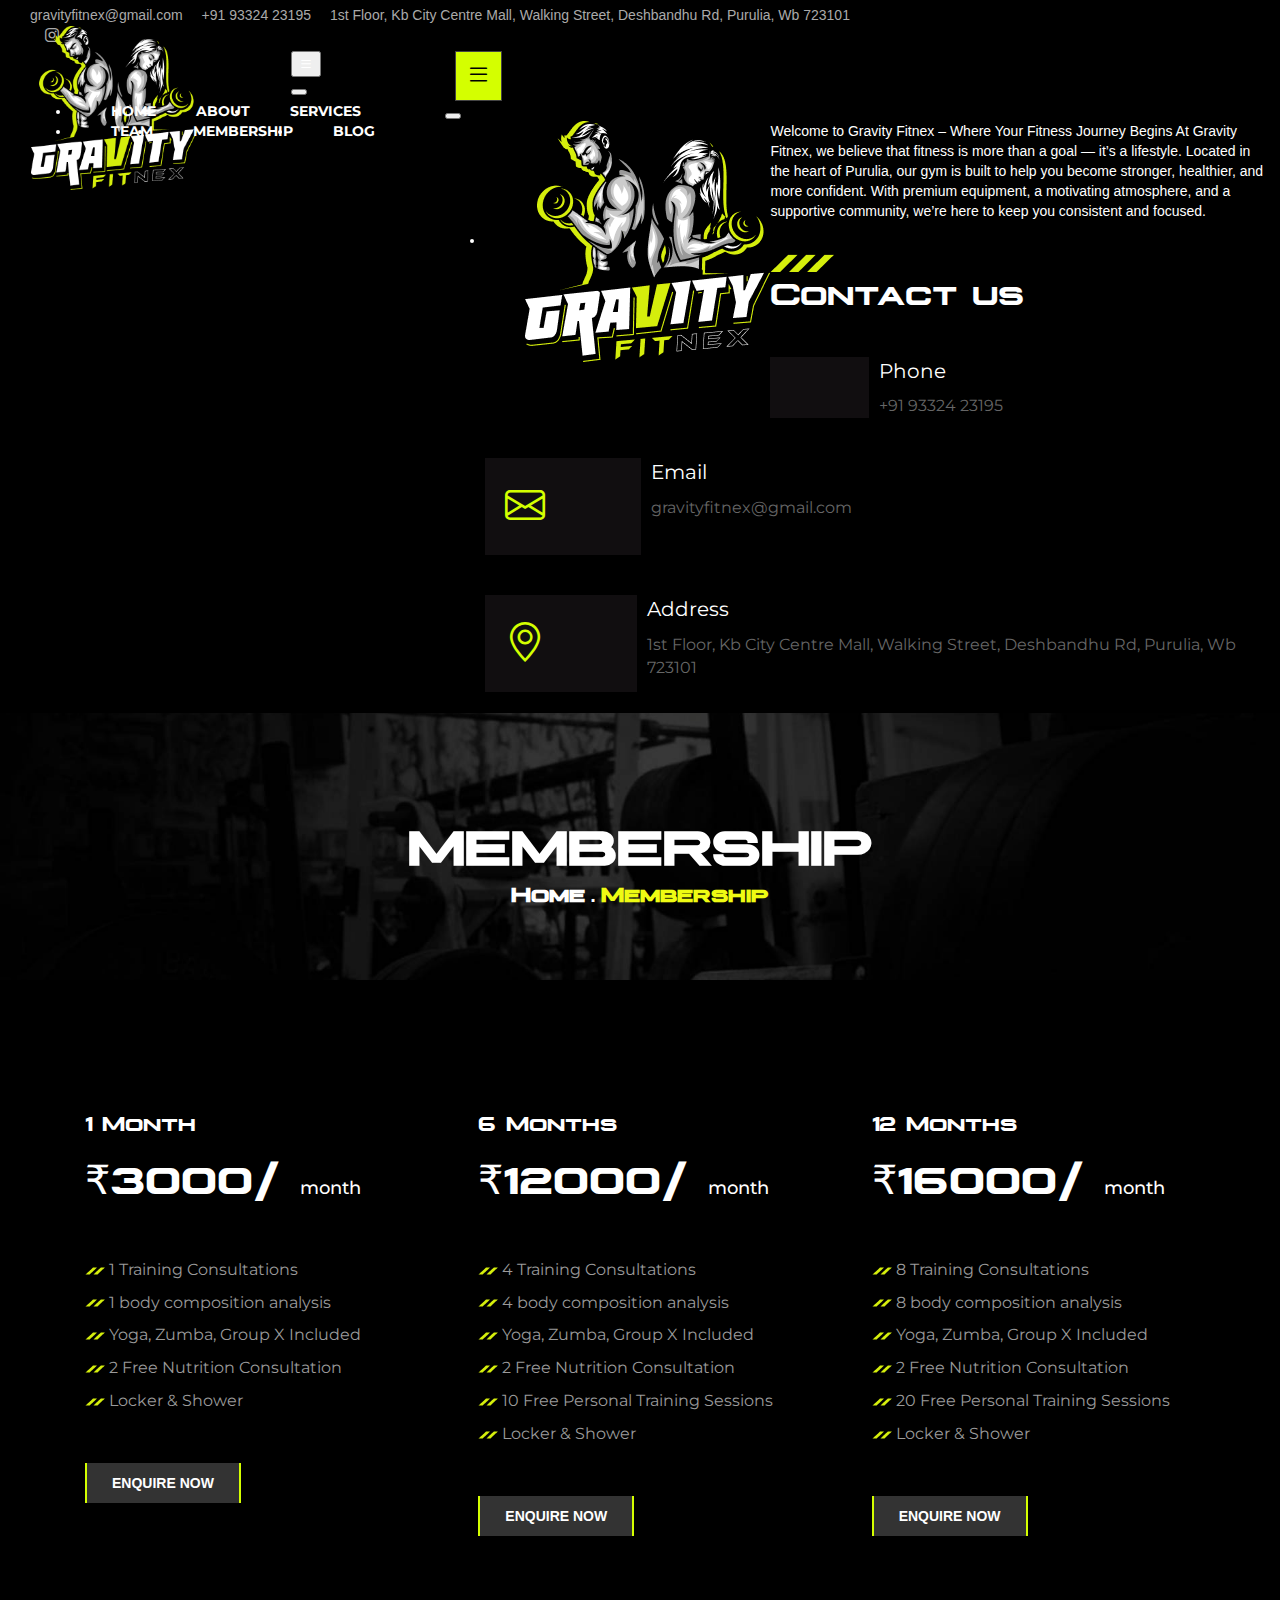
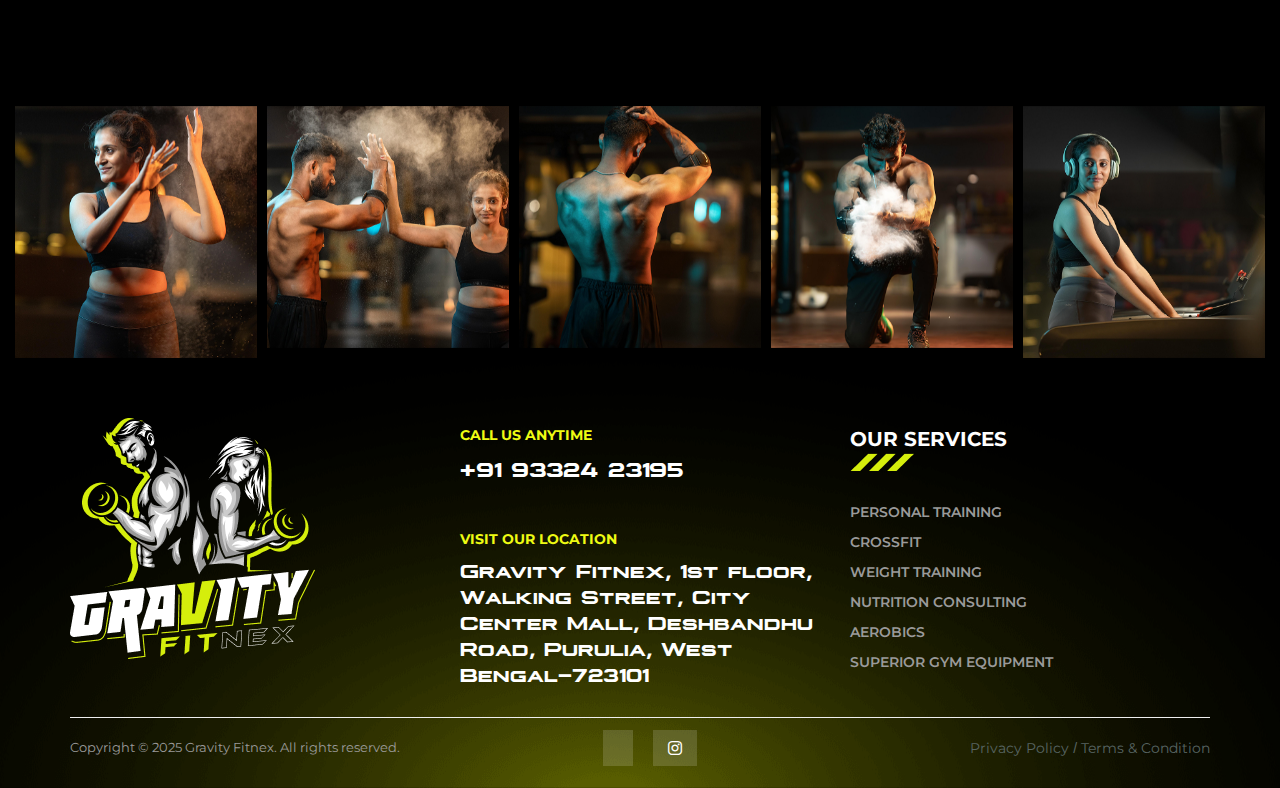
<file: membership.html>
<!DOCTYPE html>
<html lang="en">

<head>
    <meta charset="utf-8">
    <meta name="viewport" content="width=device-width, initial-scale=1">
    <title>Gravity Fit Nex</title>
    <link rel="stylesheet" href="https://cdnjs.cloudflare.com/ajax/libs/font-awesome/6.1.1/css/all.min.css"
        integrity="sha512-KfkfwYDsLkIlwQp6LFnl8zNdLGxu9YAA1QvwINks4PhcElQSvqcyVLLD9aMhXd13uQjoXtEKNosOWaZqXgel0g=="
        crossorigin="anonymous" referrerpolicy="no-referrer" />
    <link href="https://cdn.jsdelivr.net/npm/bootstrap@5.3.1/dist/css/bootstrap.min.css" rel="stylesheet"
        integrity="sha384-4bw+/aepP/YC94hEpVNVgiZdgIC5+VKNBQNGCHeKRQN+PtmoHDEXuppvnDJzQIu9" crossorigin="anonymous">
    <link rel="stylesheet" href="https://cdn.jsdelivr.net/npm/bootstrap-icons@1.10.5/font/bootstrap-icons.css">

    <link rel="preconnect" href="https://fonts.googleapis.com">
    <!-- owl carousel 2 effects animation- -->
    <link href="https://cdnjs.cloudflare.com/ajax/libs/animate.css/3.5.2/animate.css" rel="stylesheet" />

    <!-- Montserrat -->
    <link rel="preconnect" href="https://fonts.googleapis.com">
    <link rel="preconnect" href="https://fonts.gstatic.com" crossorigin>
    <link
        href="https://fonts.googleapis.com/css2?family=Anek+Bangla:wght@100..800&family=Barlow:ital,wght@0,100;0,200;0,300;0,400;0,500;0,600;0,700;0,800;0,900;1,100;1,200;1,300;1,400;1,500;1,600;1,700;1,800;1,900&family=Figtree:ital,wght@0,300..900;1,300..900&family=Michroma&family=Montserrat:ital,wght@0,100..900;1,100..900&family=PT+Sans+Caption:wght@400;700&family=Phetsarath:wght@400;700&family=Poppins:ital,wght@0,100;0,200;0,300;0,400;0,500;0,600;0,700;0,800;0,900;1,100;1,200;1,300;1,400;1,500;1,600;1,700;1,800;1,900&family=Questrial&family=Racing+Sans+One&family=Roboto:ital,wght@0,100..900;1,100..900&family=Sacramento&family=Space+Grotesk:wght@300..700&display=swap"
        rel="stylesheet">


    <!-- Roboto -->
    <link rel="preconnect" href="https://fonts.googleapis.com">
    <link rel="preconnect" href="https://fonts.gstatic.com" crossorigin>
    <link
        href="https://fonts.googleapis.com/css2?family=Anek+Bangla:wght@100..800&family=Barlow:ital,wght@0,100;0,200;0,300;0,400;0,500;0,600;0,700;0,800;0,900;1,100;1,200;1,300;1,400;1,500;1,600;1,700;1,800;1,900&family=Figtree:ital,wght@0,300..900;1,300..900&family=Michroma&family=PT+Sans+Caption:wght@400;700&family=Phetsarath:wght@400;700&family=Poppins:ital,wght@0,100;0,200;0,300;0,400;0,500;0,600;0,700;0,800;0,900;1,100;1,200;1,300;1,400;1,500;1,600;1,700;1,800;1,900&family=Questrial&family=Racing+Sans+One&family=Roboto:ital,wght@0,100..900;1,100..900&family=Sacramento&family=Space+Grotesk:wght@300..700&display=swap"
        rel="stylesheet">

    <!-- css link-->
    <link rel="stylesheet" href="https://maxcdn.bootstrapcdn.com/bootstrap/3.3.7/css/bootstrap.min.css">

    <link rel="icon" href="images/fav-icon.jpg">
    <link rel="stylesheet" type="text/css" href="css/owl.carousel.min.css">
    <link rel="stylesheet" href="css/style.css">
    <link rel="stylesheet" href="css/responsive.css">
</head>

<body>

    <!-- header -->
    <div class="container-fluid">
        <div include-html="header.html" id="header-file"></div>
    </div>

    <!-- hero -->
    <div class="container-fluid secallinerbg">
        <div class="container">
            <div class="sectexiner">
                <h2>Membership</h2>
                <p><a href="index.html">Home</a> . <a class="secmainpagetext" href="membership.html">Membership</a></p>
            </div>
        </div>
    </div>

    <!-- Team -->
    <div class="container secteamainbg">
         <div class="row">
            <div class="col-md-4">
                <div class="secpricebg">
                    <h5>1 Month</h5>
                    <h2>₹3000/ <span>month</span></h2>

                    <div class="secptiti">
                        <p><img src="images/dot.png" alt=""> 1 Training Consultations</p>
                        <p><img src="images/dot.png" alt=""> 1 body composition analysis</p>
                        <p><img src="images/dot.png" alt=""> Yoga, Zumba, Group X Included</p>
                        <p><img src="images/dot.png" alt=""> 2 Free Nutrition Consultation</p>
                        <p><img src="images/dot.png" alt=""> Locker & Shower</p>
                    </div>

                    <div class="secprictbtn">
                        <a href="#">ENQUIRE NOW</a>
                    </div>
                </div>
            </div>
            <div class="col-md-4">
                <div class="secpricebg">
                    <h5>6 Months</h5>
                    <h2>₹12000/ <span>month</span></h2>

                    <div class="secptiti">
                        <p><img src="images/dot.png" alt=""> 4 Training Consultations</p>
                        <p><img src="images/dot.png" alt=""> 4 body composition analysis</p>
                        <p><img src="images/dot.png" alt=""> Yoga, Zumba, Group X Included</p>
                        <p><img src="images/dot.png" alt=""> 2 Free Nutrition Consultation</p>
                        <p><img src="images/dot.png" alt=""> 10 Free Personal Training Sessions</p>
                        <p><img src="images/dot.png" alt=""> Locker & Shower</p>
                    </div>

                    <div class="secprictbtn">
                        <a href="#">ENQUIRE NOW</a>
                    </div>
                </div>
            </div>
            <div class="col-md-4">
                <div class="secpricebg">
                    <h5>12 Months</h5>
                    <h2>₹16000/ <span>month</span></h2>

                    <div class="secptiti">
                        <p><img src="images/dot.png" alt=""> 8 Training Consultations</p>
                        <p><img src="images/dot.png" alt=""> 8 body composition analysis</p>
                        <p><img src="images/dot.png" alt=""> Yoga, Zumba, Group X Included</p>
                        <p><img src="images/dot.png" alt=""> 2 Free Nutrition Consultation</p>
                        <p><img src="images/dot.png" alt=""> 20 Free Personal Training Sessions</p>
                        <p><img src="images/dot.png" alt=""> Locker & Shower</p>
                    </div>

                    <div class="secprictbtn">
                        <a href="#">ENQUIRE NOW</a>
                    </div>
                </div>
            </div>
        </div>
    </div>

    <!-- footerslide -->
    <div class="container-fluid secslidermainbgfoot">
        <div class="owl-carousel owl-theme footerslider">
            <div class="item">
                <img class="img-fluid" src="images/footerslider1.png" alt="">
            </div>
            <div class="item">
                <img class="img-fluid" src="images/footerslider2.png" alt="">
            </div>
            <div class="item">
                <img class="img-fluid" src="images/footerslider3.png" alt="">
            </div>
            <div class="item">
                <img class="img-fluid" src="images/footerslider4.png" alt="">
            </div>
            <div class="item">
                <img class="img-fluid" src="images/footerslider5.png" alt="">
            </div>

        </div>
    </div>

    <!-- footer -->
    <div include-html="footer.html" id="footer-file"></div>
    <script src="https://cdn.knightlab.com/libs/juxtapose/latest/js/juxtapose.min.js"></script>
    <script src="https://cdn.jsdelivr.net/npm/@popperjs/core@2.11.8/dist/umd/popper.min.js"
        integrity="sha384-I7E8VVD/ismYTF4hNIPjVp/Zjvgyol6VFvRkX/vR+Vc4jQkC+hVqc2pM8ODewa9r"
        crossorigin="anonymous"></script>
    <script src="https://cdn.jsdelivr.net/npm/bootstrap@5.3.1/dist/js/bootstrap.min.js"
        integrity="sha384-Rx+T1VzGupg4BHQYs2gCW9It+akI2MM/mndMCy36UVfodzcJcF0GGLxZIzObiEfa"
        crossorigin="anonymous"></script>
    <script src="https://ajax.googleapis.com/ajax/libs/jquery/3.5.1/jquery.min.js"></script>
    <script src="js/owl.carousel.min.js" type="text/javascript"></script>
    <script src="js/include-html.min.js"></script>
    <script src="https://unpkg.com/aos@2.3.1/dist/aos.js"></script>
         <script>

        $('.owl-carousel.footerslider').owlCarousel({
            loop: true,
            margin: 10,
            nav: false,
            responsive: {
                0: {
                    items: 2
                },
                600: {
                    items: 3
                },
                1000: {
                    items: 5
                }
            }
        })
</script>
</body>

</html>
</file>
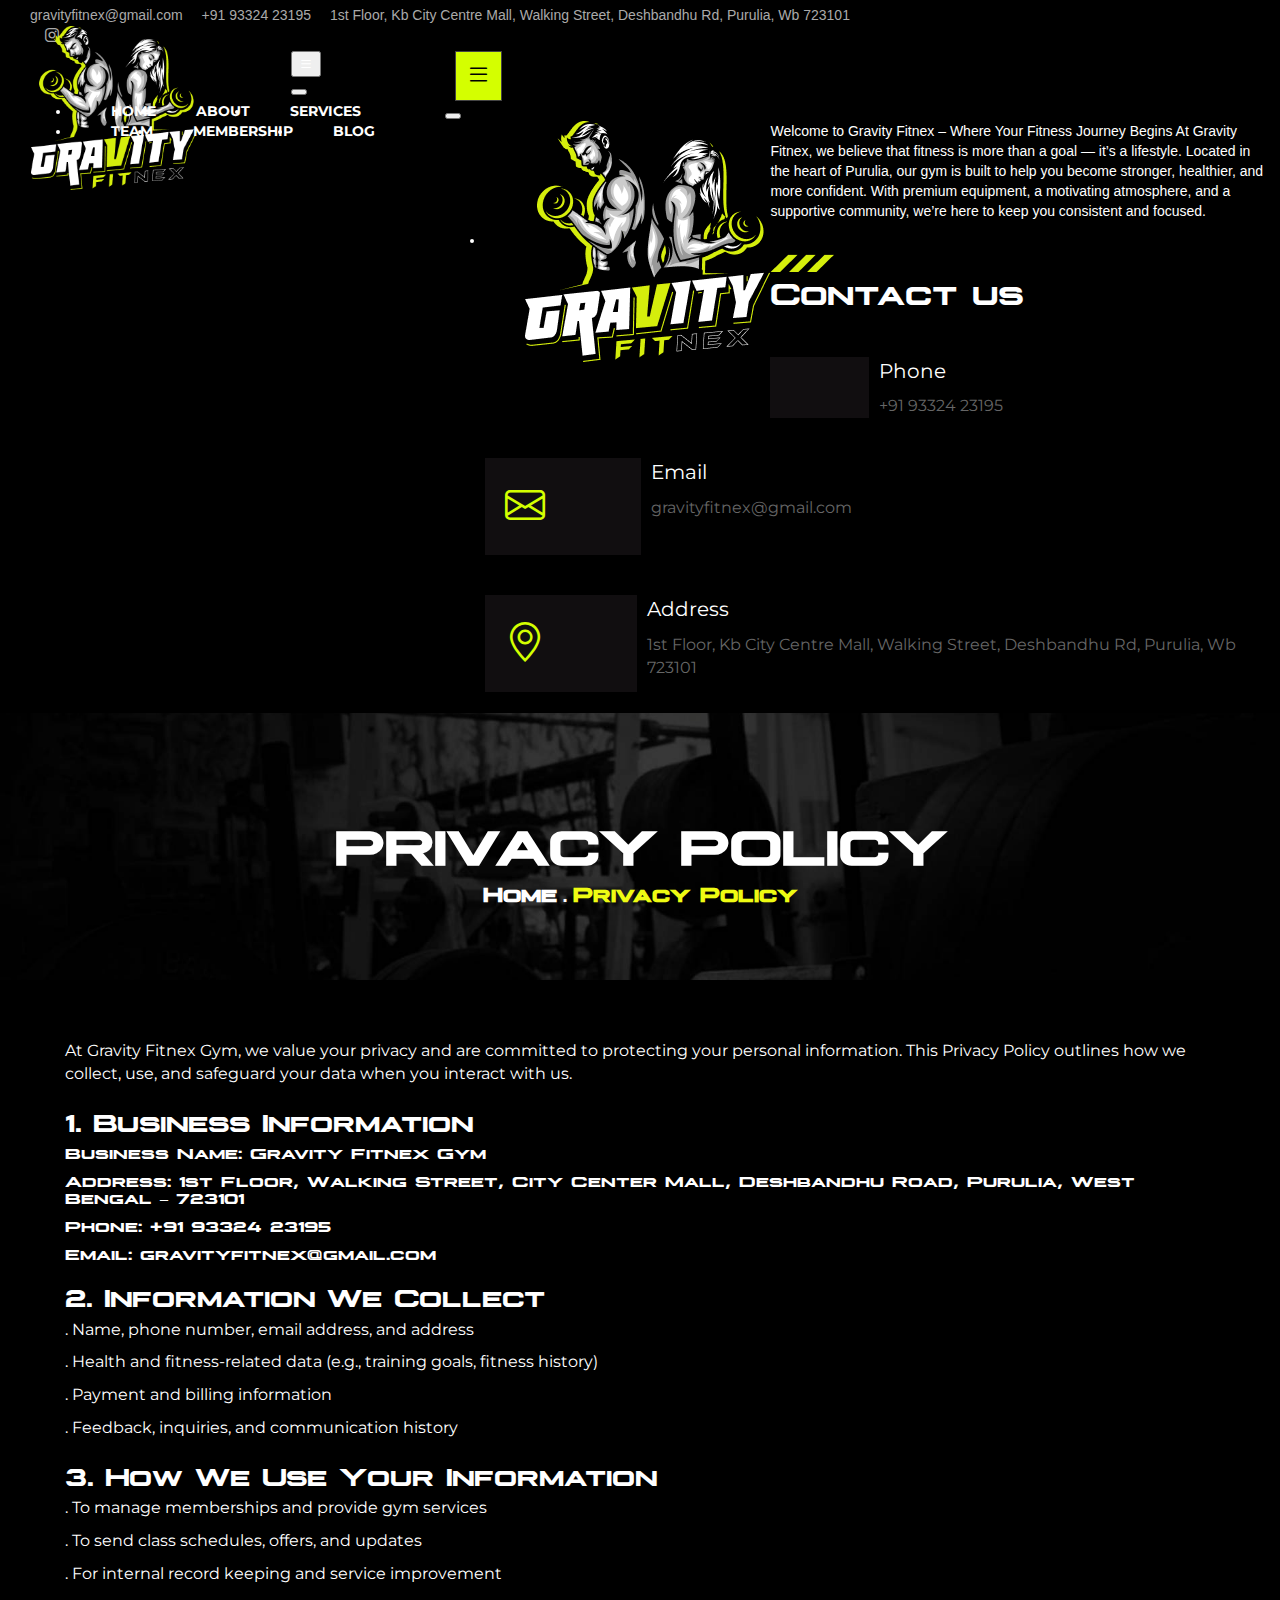
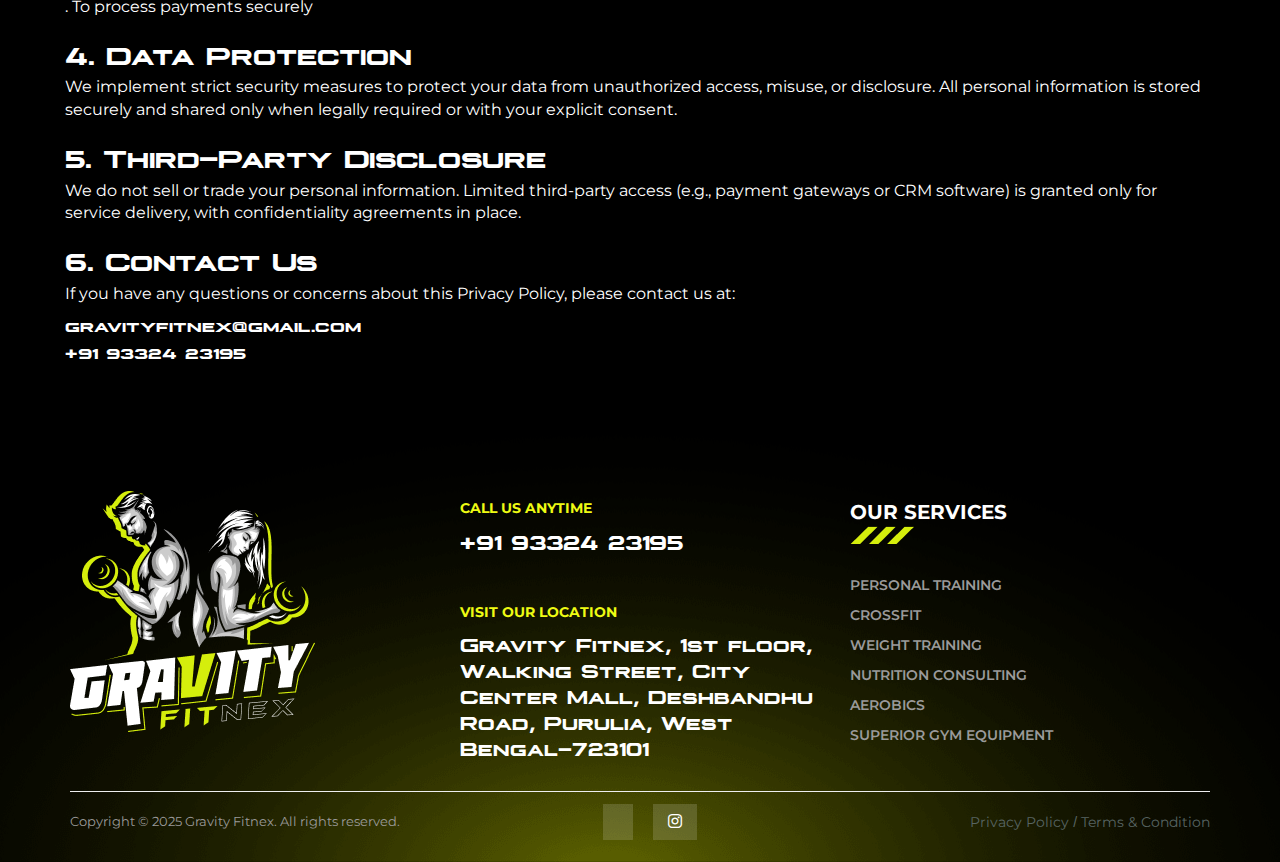
<file: privacy-policy.html>
<!DOCTYPE html>
<html lang="en">

<head>
    <meta charset="utf-8">
    <meta name="viewport" content="width=device-width, initial-scale=1">
    <title>Gravity Fit Nex</title>
    <link rel="stylesheet" href="https://cdnjs.cloudflare.com/ajax/libs/font-awesome/6.1.1/css/all.min.css"
        integrity="sha512-KfkfwYDsLkIlwQp6LFnl8zNdLGxu9YAA1QvwINks4PhcElQSvqcyVLLD9aMhXd13uQjoXtEKNosOWaZqXgel0g=="
        crossorigin="anonymous" referrerpolicy="no-referrer" />
    <link href="https://cdn.jsdelivr.net/npm/bootstrap@5.3.1/dist/css/bootstrap.min.css" rel="stylesheet"
        integrity="sha384-4bw+/aepP/YC94hEpVNVgiZdgIC5+VKNBQNGCHeKRQN+PtmoHDEXuppvnDJzQIu9" crossorigin="anonymous">
    <link rel="stylesheet" href="https://cdn.jsdelivr.net/npm/bootstrap-icons@1.10.5/font/bootstrap-icons.css">

    <link rel="preconnect" href="https://fonts.googleapis.com">
    <!-- owl carousel 2 effects animation- -->
    <link href="https://cdnjs.cloudflare.com/ajax/libs/animate.css/3.5.2/animate.css" rel="stylesheet" />

    <!-- Montserrat -->
    <link rel="preconnect" href="https://fonts.googleapis.com">
    <link rel="preconnect" href="https://fonts.gstatic.com" crossorigin>
    <link
        href="https://fonts.googleapis.com/css2?family=Anek+Bangla:wght@100..800&family=Barlow:ital,wght@0,100;0,200;0,300;0,400;0,500;0,600;0,700;0,800;0,900;1,100;1,200;1,300;1,400;1,500;1,600;1,700;1,800;1,900&family=Figtree:ital,wght@0,300..900;1,300..900&family=Michroma&family=Montserrat:ital,wght@0,100..900;1,100..900&family=PT+Sans+Caption:wght@400;700&family=Phetsarath:wght@400;700&family=Poppins:ital,wght@0,100;0,200;0,300;0,400;0,500;0,600;0,700;0,800;0,900;1,100;1,200;1,300;1,400;1,500;1,600;1,700;1,800;1,900&family=Questrial&family=Racing+Sans+One&family=Roboto:ital,wght@0,100..900;1,100..900&family=Sacramento&family=Space+Grotesk:wght@300..700&display=swap"
        rel="stylesheet">


    <!-- Roboto -->
    <link rel="preconnect" href="https://fonts.googleapis.com">
    <link rel="preconnect" href="https://fonts.gstatic.com" crossorigin>
    <link
        href="https://fonts.googleapis.com/css2?family=Anek+Bangla:wght@100..800&family=Barlow:ital,wght@0,100;0,200;0,300;0,400;0,500;0,600;0,700;0,800;0,900;1,100;1,200;1,300;1,400;1,500;1,600;1,700;1,800;1,900&family=Figtree:ital,wght@0,300..900;1,300..900&family=Michroma&family=PT+Sans+Caption:wght@400;700&family=Phetsarath:wght@400;700&family=Poppins:ital,wght@0,100;0,200;0,300;0,400;0,500;0,600;0,700;0,800;0,900;1,100;1,200;1,300;1,400;1,500;1,600;1,700;1,800;1,900&family=Questrial&family=Racing+Sans+One&family=Roboto:ital,wght@0,100..900;1,100..900&family=Sacramento&family=Space+Grotesk:wght@300..700&display=swap"
        rel="stylesheet">

    <!-- css link-->
    <link rel="stylesheet" href="https://maxcdn.bootstrapcdn.com/bootstrap/3.3.7/css/bootstrap.min.css">

    <link rel="icon" href="images/fav-icon.jpg">
    <link rel="stylesheet" type="text/css" href="css/owl.carousel.min.css">
    <link rel="stylesheet" href="css/style.css">
    <link rel="stylesheet" href="css/responsive.css">
</head>

<body>

    <!-- header -->
    <div class="container-fluid">
        <div include-html="header.html" id="header-file"></div>
    </div>

    <!-- hero -->
    <div class="container-fluid secallinerbg">
        <div class="container">
            <div class="sectexiner">
                <h2>Privacy Policy </h2>
                <p><a href="index.html">Home</a> . <a class="secmainpagetext" href="privacy-policy.html">Privacy Policy
                    </a></p>
            </div>
        </div>
    </div>

    <!-- detals -->
    <div class="container sectemdetbg">
        <div class="secdeatext">
            <p>At Gravity Fitnex Gym, we value your privacy and are committed to protecting your personal information.
                This Privacy Policy outlines how we collect, use, and safeguard your data when you interact with us.</p>
            <h3>1. Business Information</h3>
            <h5>Business Name: Gravity Fitnex Gym</h5>
            <h5>Address: 1st Floor, Walking Street, City Center Mall, Deshbandhu Road, Purulia, West Bengal – 723101
            </h5>
            <h5>Phone: +91 93324 23195</h5>
            <h5>Email: gravityfitnex@gmail.com</h5>



            <h3 class="pt-4">2. Information We Collect</h3>
            <p>. Name, phone number, email address, and address</p>
            <p>. Health and fitness-related data (e.g., training goals, fitness history)</p>
            <p>. Payment and billing information</p>
            <p>. Feedback, inquiries, and communication history</p>

            <h3 class="pt-4">3. How We Use Your Information</h3>
          <p>. To manage memberships and provide gym services</p>
          <p>. To send class schedules, offers, and updates</p>
         <p>. For internal record keeping and service improvement</p>
         <p>. To process payments securely</p>

            <h3 class="pt-4">4. Data Protection</h3>
            <p>We implement strict security measures to protect your data from unauthorized access, misuse, or disclosure. All personal information is stored securely and shared only when legally required or with your explicit consent.</p>


            <h3 class="pt-4">5. Third-Party Disclosure</h3>
            <p>We do not sell or trade your personal information. Limited third-party access (e.g., payment gateways or CRM software) is granted only for service delivery, with confidentiality agreements in place.</p>


            <h3 class="pt-4">6. Contact Us</h3>
            <p>If you have any questions or concerns about this Privacy Policy, please contact us at:</p>
            <h5>gravityfitnex@gmail.com</h5>
            <h5> +91 93324 23195</h5>



        </div>
    </div>





    <!-- footer -->
    <div include-html="footer.html" id="footer-file"></div>
    <script src="https://cdn.knightlab.com/libs/juxtapose/latest/js/juxtapose.min.js"></script>
    <script src="https://cdn.jsdelivr.net/npm/@popperjs/core@2.11.8/dist/umd/popper.min.js"
        integrity="sha384-I7E8VVD/ismYTF4hNIPjVp/Zjvgyol6VFvRkX/vR+Vc4jQkC+hVqc2pM8ODewa9r"
        crossorigin="anonymous"></script>
    <script src="https://cdn.jsdelivr.net/npm/bootstrap@5.3.1/dist/js/bootstrap.min.js"
        integrity="sha384-Rx+T1VzGupg4BHQYs2gCW9It+akI2MM/mndMCy36UVfodzcJcF0GGLxZIzObiEfa"
        crossorigin="anonymous"></script>
    <script src="https://ajax.googleapis.com/ajax/libs/jquery/3.5.1/jquery.min.js"></script>
    <script src="js/owl.carousel.min.js" type="text/javascript"></script>
    <script src="js/include-html.min.js"></script>
    <script src="https://unpkg.com/aos@2.3.1/dist/aos.js"></script>
    <script>

        $('.owl-carousel.footerslider').owlCarousel({
            loop: true,
            margin: 10,
            nav: false,
            responsive: {
                0: {
                    items: 2
                },
                600: {
                    items: 3
                },
                1000: {
                    items: 5
                }
            }
        })
    </script>
</body>

</html>
</file>
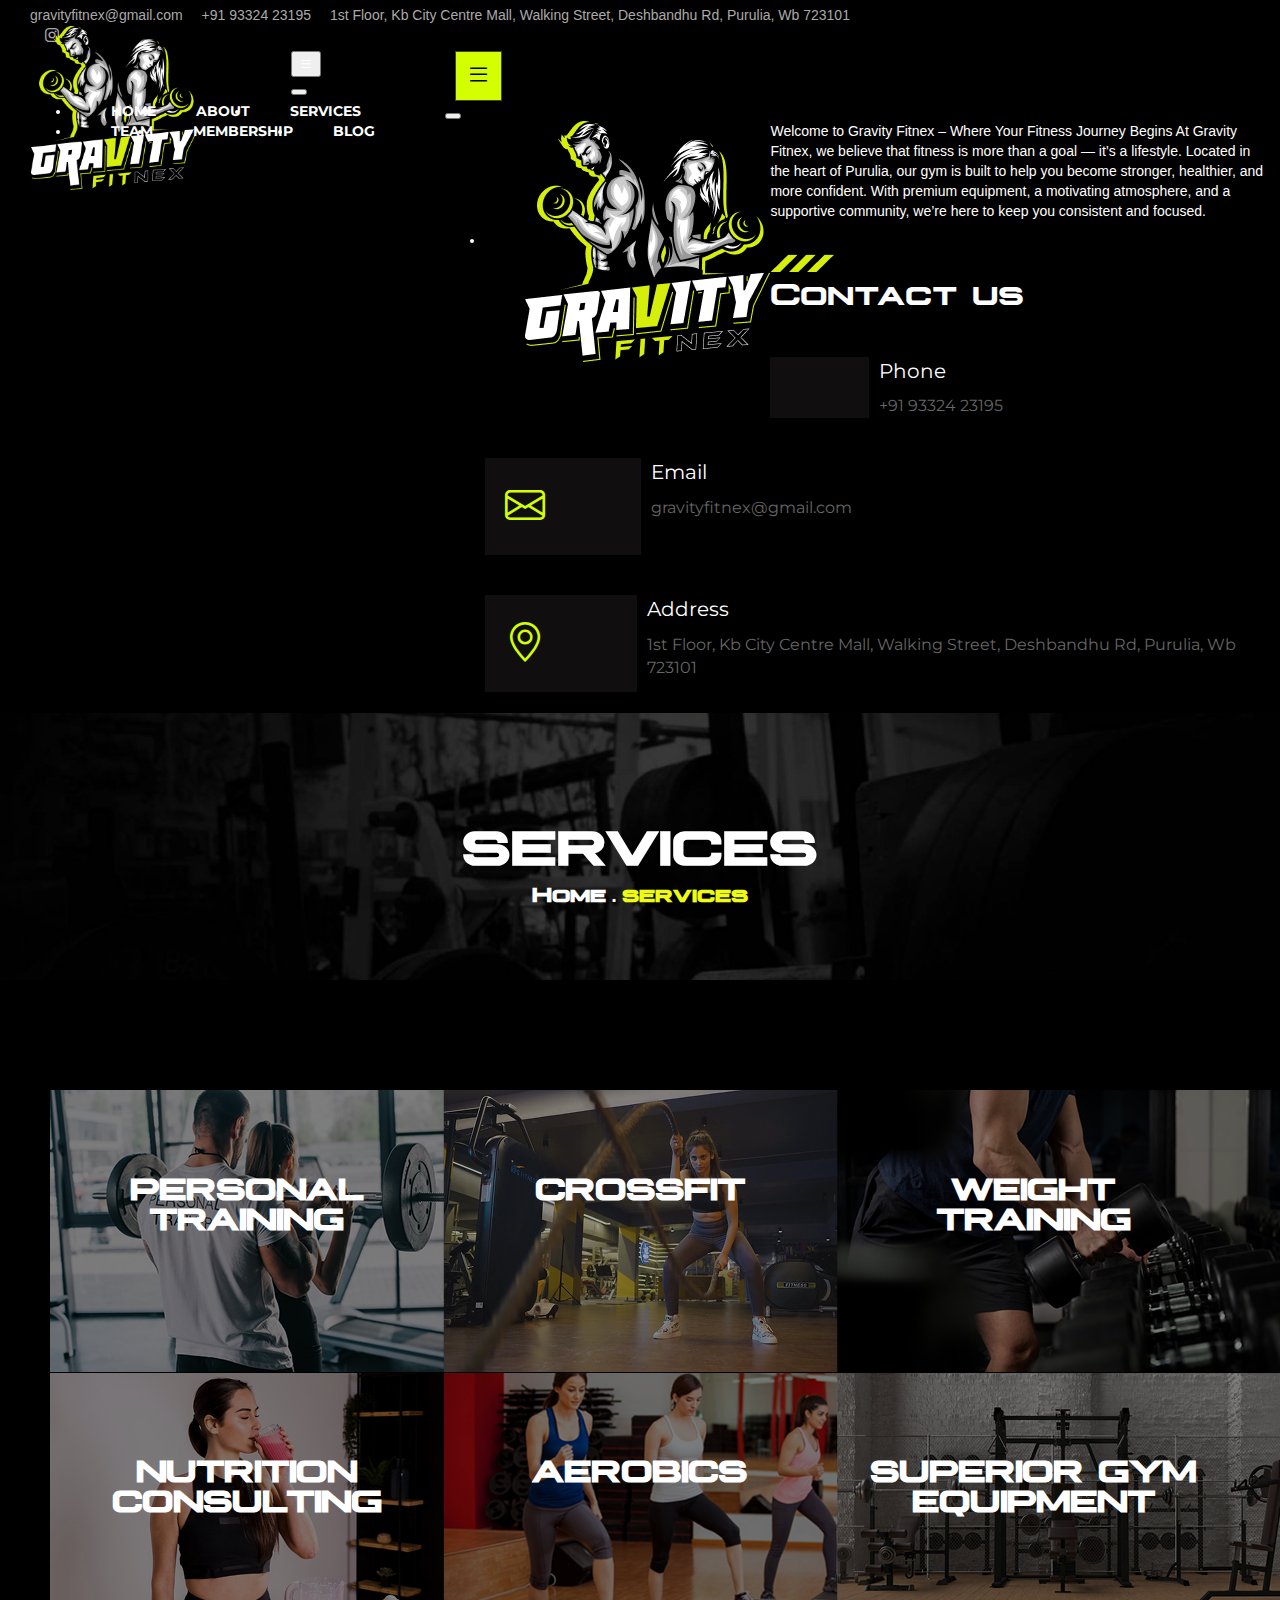
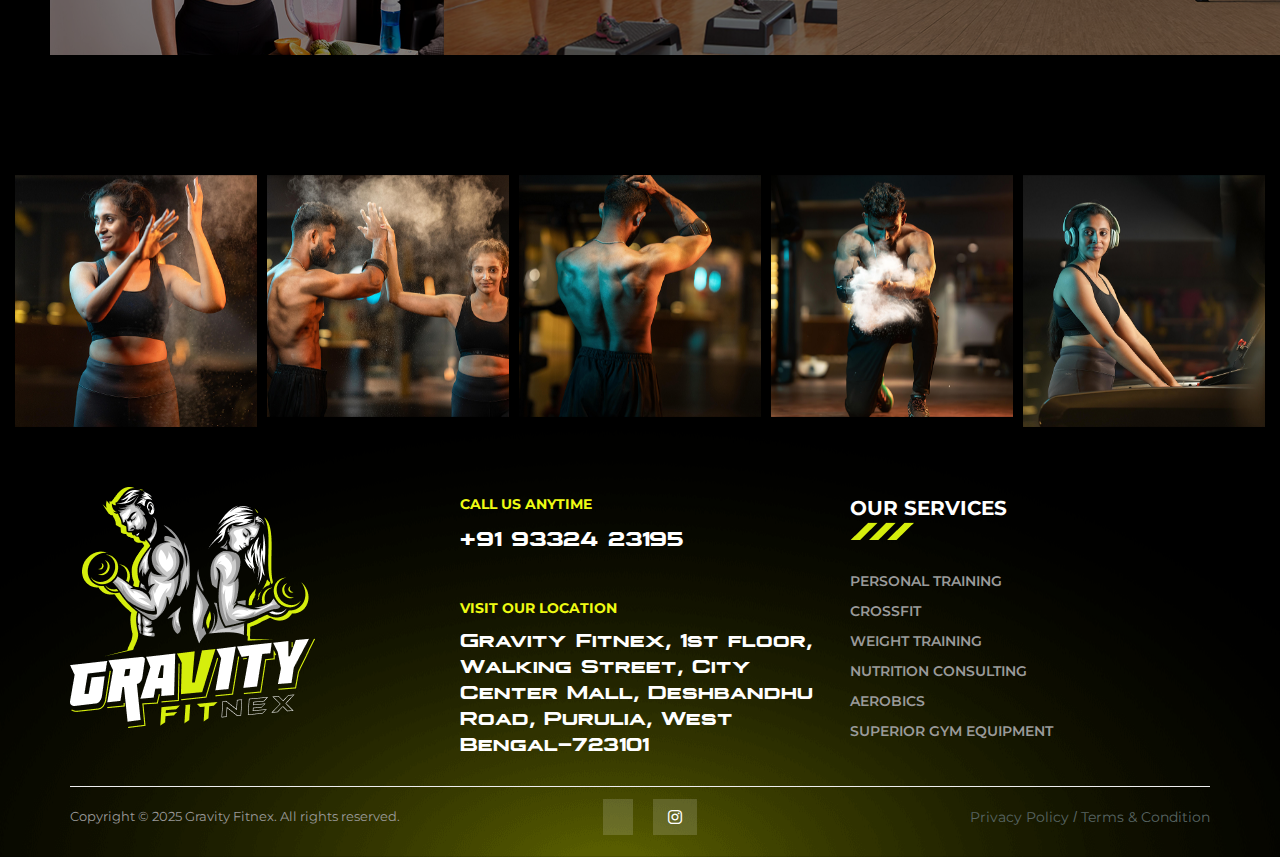
<file: services.html>
<!DOCTYPE html>
<html lang="en">

<head>
    <meta charset="utf-8">
    <meta name="viewport" content="width=device-width, initial-scale=1">
    <title>Gravity Fit Nex</title>
    <link rel="stylesheet" href="https://cdnjs.cloudflare.com/ajax/libs/font-awesome/6.1.1/css/all.min.css"
        integrity="sha512-KfkfwYDsLkIlwQp6LFnl8zNdLGxu9YAA1QvwINks4PhcElQSvqcyVLLD9aMhXd13uQjoXtEKNosOWaZqXgel0g=="
        crossorigin="anonymous" referrerpolicy="no-referrer" />
    <link href="https://cdn.jsdelivr.net/npm/bootstrap@5.3.1/dist/css/bootstrap.min.css" rel="stylesheet"
        integrity="sha384-4bw+/aepP/YC94hEpVNVgiZdgIC5+VKNBQNGCHeKRQN+PtmoHDEXuppvnDJzQIu9" crossorigin="anonymous">
    <link rel="stylesheet" href="https://cdn.jsdelivr.net/npm/bootstrap-icons@1.10.5/font/bootstrap-icons.css">

    <link rel="preconnect" href="https://fonts.googleapis.com">
    <!-- owl carousel 2 effects animation- -->
    <link href="https://cdnjs.cloudflare.com/ajax/libs/animate.css/3.5.2/animate.css" rel="stylesheet" />

    <!-- Montserrat -->
    <link rel="preconnect" href="https://fonts.googleapis.com">
    <link rel="preconnect" href="https://fonts.gstatic.com" crossorigin>
    <link
        href="https://fonts.googleapis.com/css2?family=Anek+Bangla:wght@100..800&family=Barlow:ital,wght@0,100;0,200;0,300;0,400;0,500;0,600;0,700;0,800;0,900;1,100;1,200;1,300;1,400;1,500;1,600;1,700;1,800;1,900&family=Figtree:ital,wght@0,300..900;1,300..900&family=Michroma&family=Montserrat:ital,wght@0,100..900;1,100..900&family=PT+Sans+Caption:wght@400;700&family=Phetsarath:wght@400;700&family=Poppins:ital,wght@0,100;0,200;0,300;0,400;0,500;0,600;0,700;0,800;0,900;1,100;1,200;1,300;1,400;1,500;1,600;1,700;1,800;1,900&family=Questrial&family=Racing+Sans+One&family=Roboto:ital,wght@0,100..900;1,100..900&family=Sacramento&family=Space+Grotesk:wght@300..700&display=swap"
        rel="stylesheet">


    <!-- Roboto -->
    <link rel="preconnect" href="https://fonts.googleapis.com">
    <link rel="preconnect" href="https://fonts.gstatic.com" crossorigin>
    <link
        href="https://fonts.googleapis.com/css2?family=Anek+Bangla:wght@100..800&family=Barlow:ital,wght@0,100;0,200;0,300;0,400;0,500;0,600;0,700;0,800;0,900;1,100;1,200;1,300;1,400;1,500;1,600;1,700;1,800;1,900&family=Figtree:ital,wght@0,300..900;1,300..900&family=Michroma&family=PT+Sans+Caption:wght@400;700&family=Phetsarath:wght@400;700&family=Poppins:ital,wght@0,100;0,200;0,300;0,400;0,500;0,600;0,700;0,800;0,900;1,100;1,200;1,300;1,400;1,500;1,600;1,700;1,800;1,900&family=Questrial&family=Racing+Sans+One&family=Roboto:ital,wght@0,100..900;1,100..900&family=Sacramento&family=Space+Grotesk:wght@300..700&display=swap"
        rel="stylesheet">

    <!-- css link-->
    <link rel="stylesheet" href="https://maxcdn.bootstrapcdn.com/bootstrap/3.3.7/css/bootstrap.min.css">

    <link rel="icon" href="images/fav-icon.jpg">
    <link rel="stylesheet" type="text/css" href="css/owl.carousel.min.css">
    <link rel="stylesheet" href="css/style.css">
    <link rel="stylesheet" href="css/responsive.css">
</head>

<body>

    <!-- header -->
    <div class="container-fluid">
        <div include-html="header.html" id="header-file"></div>
    </div>

    <!-- hero -->
    <div class="container-fluid secallinerbg">
        <div class="container">
            <div class="sectexiner">
                <h2>services</h2>
                <p><a href="index.html">Home</a> . <a class="secmainpagetext" href="services.html">services</a></p>
            </div>
        </div>
    </div>

    <!-- Team -->
    <div class="container secteamainbg">
         <div class="row seclinbgtr">
            <div class="col-md-4 sechobb">
                <img class="img-fluid" src="images/classimg1.png" alt="" />
                <p class="title">Personal <br>Training</p>
                <div class="overlay"></div>
            </div>
            <div class="col-md-4 sechobb">
                <img class="img-fluid" src="images/classimg2.png" alt="" />
                <p class="title">CrossFit</p>
                <div class="overlay"></div>
            </div>
            <div class="col-md-4 sechobb">
                <img class="img-fluid" src="images/classimg3.png" alt="" />
                <p class="title">Weight <br> Training</p>
                <div class="overlay"></div>
            </div>
            <div class="col-md-4 sechobb">
                <img class="img-fluid" src="images/classimg4.png" alt="" />
                <p class="title">Nutrition <br> Consulting</p>
                <div class="overlay"></div>
            </div>
            <div class="col-md-4 sechobb">
                <img class="img-fluid" src="images/classimg5.png" alt="" />
                <p class="title">Aerobics</p>
                <div class="overlay"></div>
            </div>
            <div class="col-md-4 sechobb">
                <img class="img-fluid" src="images/classimg6.png" alt="" />
                <p class="title">Superior Gym <br> Equipment</p>
                <div class="overlay"></div>
            </div>
        </div>
    </div>

    <!-- footerslide -->
    <div class="container-fluid secslidermainbgfoot">
        <div class="owl-carousel owl-theme footerslider">
            <div class="item">
                <img class="img-fluid" src="images/footerslider1.png" alt="">
            </div>
            <div class="item">
                <img class="img-fluid" src="images/footerslider2.png" alt="">
            </div>
            <div class="item">
                <img class="img-fluid" src="images/footerslider3.png" alt="">
            </div>
            <div class="item">
                <img class="img-fluid" src="images/footerslider4.png" alt="">
            </div>
            <div class="item">
                <img class="img-fluid" src="images/footerslider5.png" alt="">
            </div>

        </div>
    </div>

    <!-- footer -->
    <div include-html="footer.html" id="footer-file"></div>
    <script src="https://cdn.knightlab.com/libs/juxtapose/latest/js/juxtapose.min.js"></script>
    <script src="https://cdn.jsdelivr.net/npm/@popperjs/core@2.11.8/dist/umd/popper.min.js"
        integrity="sha384-I7E8VVD/ismYTF4hNIPjVp/Zjvgyol6VFvRkX/vR+Vc4jQkC+hVqc2pM8ODewa9r"
        crossorigin="anonymous"></script>
    <script src="https://cdn.jsdelivr.net/npm/bootstrap@5.3.1/dist/js/bootstrap.min.js"
        integrity="sha384-Rx+T1VzGupg4BHQYs2gCW9It+akI2MM/mndMCy36UVfodzcJcF0GGLxZIzObiEfa"
        crossorigin="anonymous"></script>
    <script src="https://ajax.googleapis.com/ajax/libs/jquery/3.5.1/jquery.min.js"></script>
    <script src="js/owl.carousel.min.js" type="text/javascript"></script>
    <script src="js/include-html.min.js"></script>
    <script src="https://unpkg.com/aos@2.3.1/dist/aos.js"></script>
         <script>

        $('.owl-carousel.footerslider').owlCarousel({
            loop: true,
            margin: 10,
            nav: false,
            responsive: {
                0: {
                    items: 2
                },
                600: {
                    items: 3
                },
                1000: {
                    items: 5
                }
            }
        })
</script>
</body>

</html>
</file>
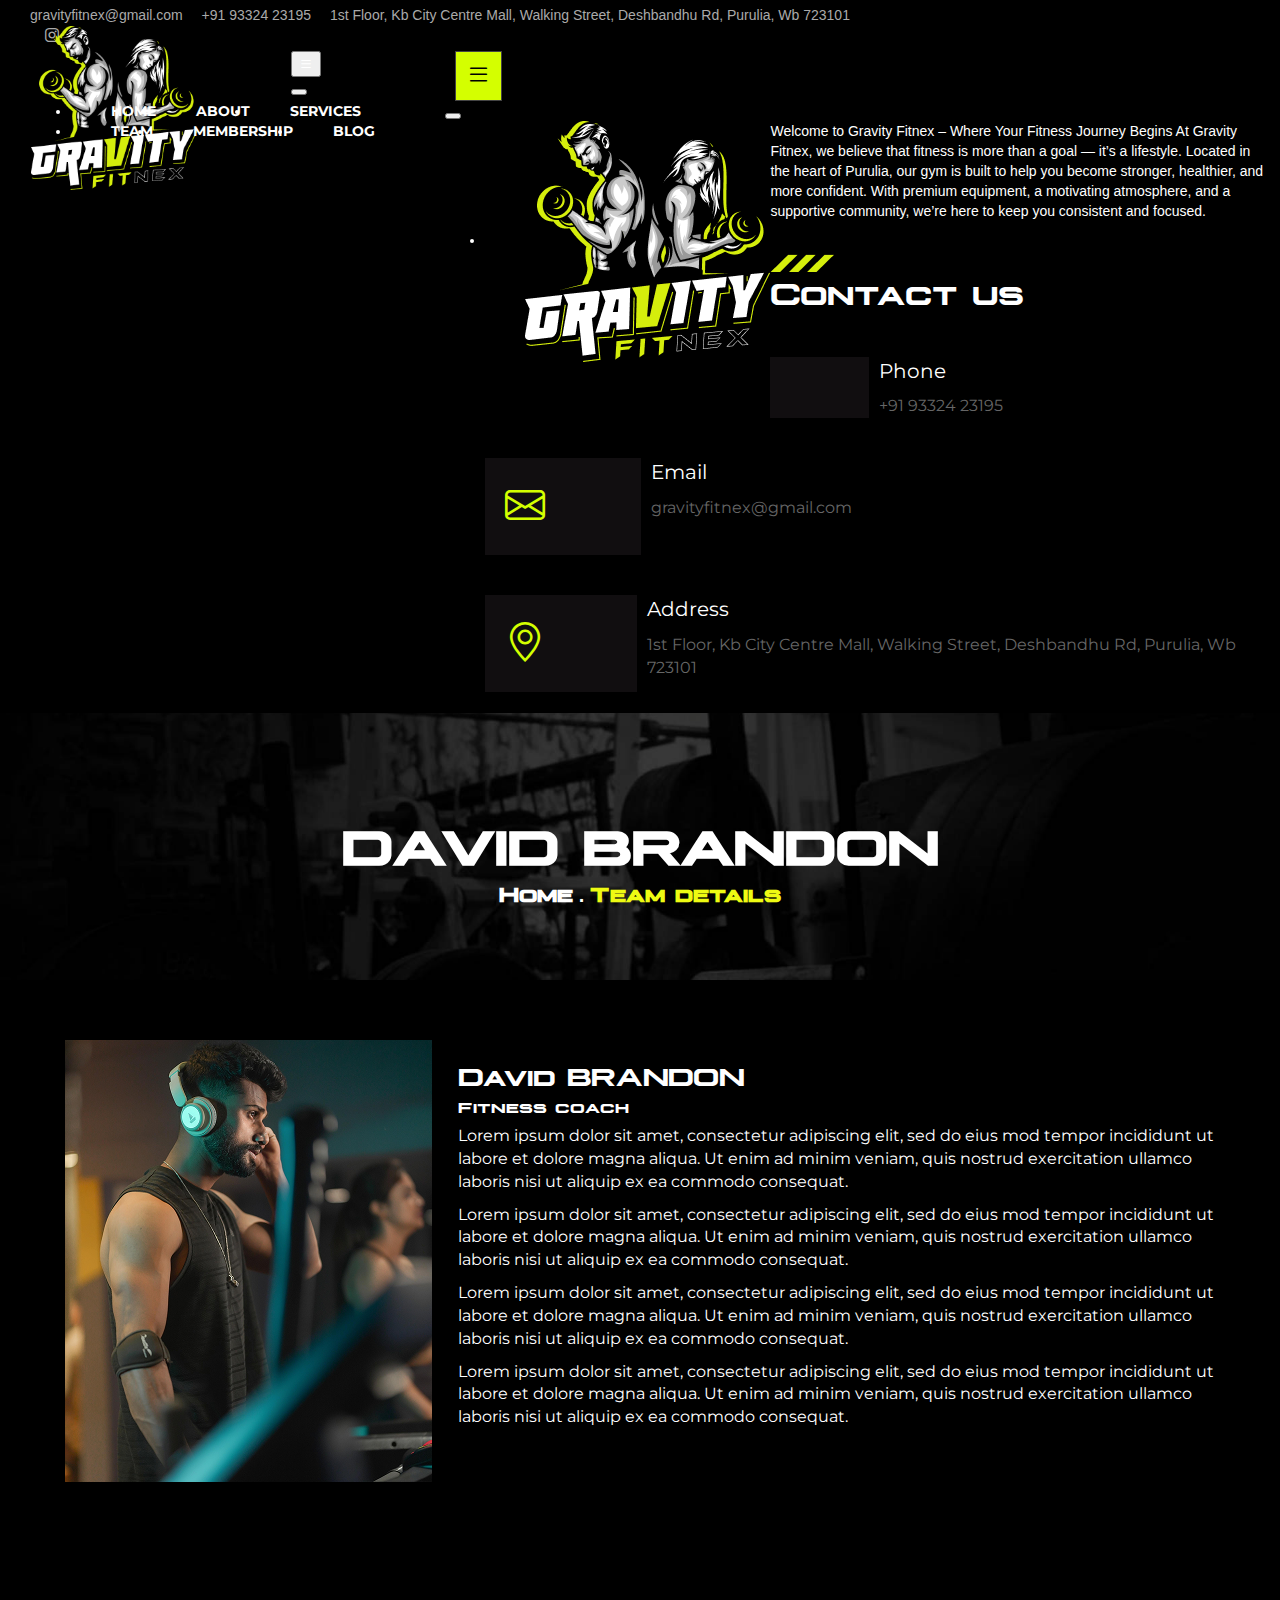
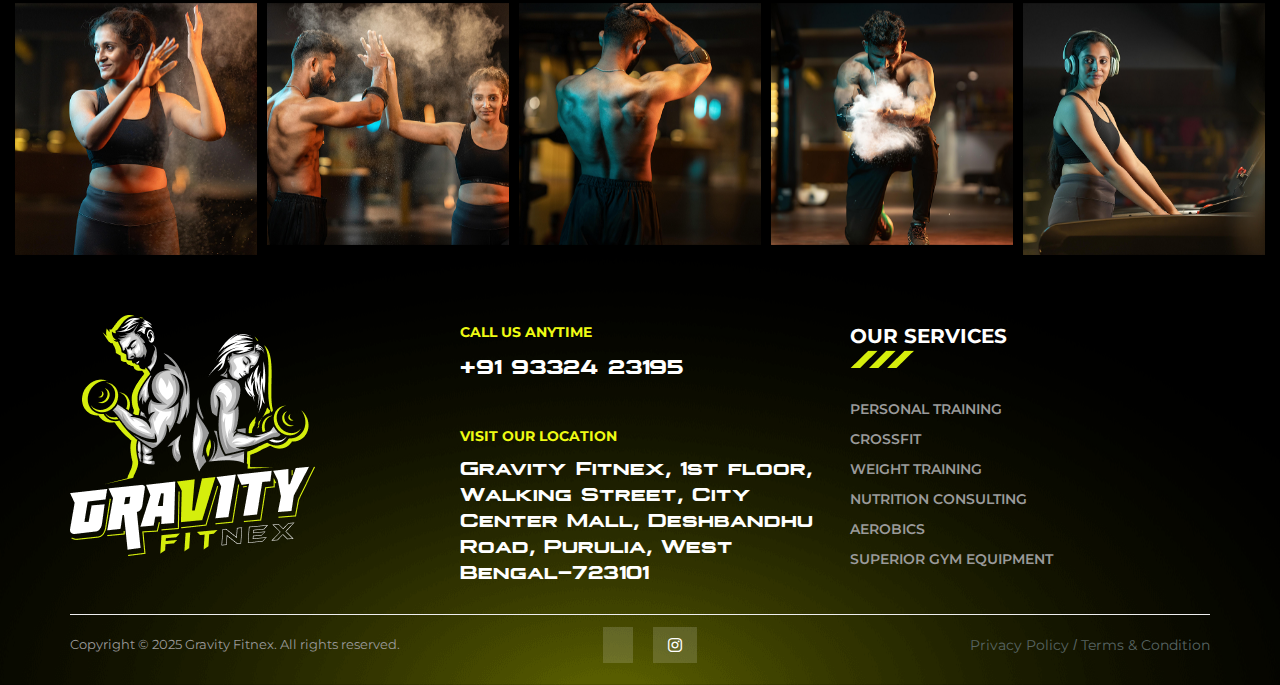
<file: team-details.html>
<!DOCTYPE html>
<html lang="en">

<head>
    <meta charset="utf-8">
    <meta name="viewport" content="width=device-width, initial-scale=1">
    <title>Gravity Fit Nex</title>
    <link rel="stylesheet" href="https://cdnjs.cloudflare.com/ajax/libs/font-awesome/6.1.1/css/all.min.css"
        integrity="sha512-KfkfwYDsLkIlwQp6LFnl8zNdLGxu9YAA1QvwINks4PhcElQSvqcyVLLD9aMhXd13uQjoXtEKNosOWaZqXgel0g=="
        crossorigin="anonymous" referrerpolicy="no-referrer" />
    <link href="https://cdn.jsdelivr.net/npm/bootstrap@5.3.1/dist/css/bootstrap.min.css" rel="stylesheet"
        integrity="sha384-4bw+/aepP/YC94hEpVNVgiZdgIC5+VKNBQNGCHeKRQN+PtmoHDEXuppvnDJzQIu9" crossorigin="anonymous">
    <link rel="stylesheet" href="https://cdn.jsdelivr.net/npm/bootstrap-icons@1.10.5/font/bootstrap-icons.css">

    <link rel="preconnect" href="https://fonts.googleapis.com">
    <!-- owl carousel 2 effects animation- -->
    <link href="https://cdnjs.cloudflare.com/ajax/libs/animate.css/3.5.2/animate.css" rel="stylesheet" />

    <!-- Montserrat -->
    <link rel="preconnect" href="https://fonts.googleapis.com">
    <link rel="preconnect" href="https://fonts.gstatic.com" crossorigin>
    <link
        href="https://fonts.googleapis.com/css2?family=Anek+Bangla:wght@100..800&family=Barlow:ital,wght@0,100;0,200;0,300;0,400;0,500;0,600;0,700;0,800;0,900;1,100;1,200;1,300;1,400;1,500;1,600;1,700;1,800;1,900&family=Figtree:ital,wght@0,300..900;1,300..900&family=Michroma&family=Montserrat:ital,wght@0,100..900;1,100..900&family=PT+Sans+Caption:wght@400;700&family=Phetsarath:wght@400;700&family=Poppins:ital,wght@0,100;0,200;0,300;0,400;0,500;0,600;0,700;0,800;0,900;1,100;1,200;1,300;1,400;1,500;1,600;1,700;1,800;1,900&family=Questrial&family=Racing+Sans+One&family=Roboto:ital,wght@0,100..900;1,100..900&family=Sacramento&family=Space+Grotesk:wght@300..700&display=swap"
        rel="stylesheet">


    <!-- Roboto -->
    <link rel="preconnect" href="https://fonts.googleapis.com">
    <link rel="preconnect" href="https://fonts.gstatic.com" crossorigin>
    <link
        href="https://fonts.googleapis.com/css2?family=Anek+Bangla:wght@100..800&family=Barlow:ital,wght@0,100;0,200;0,300;0,400;0,500;0,600;0,700;0,800;0,900;1,100;1,200;1,300;1,400;1,500;1,600;1,700;1,800;1,900&family=Figtree:ital,wght@0,300..900;1,300..900&family=Michroma&family=PT+Sans+Caption:wght@400;700&family=Phetsarath:wght@400;700&family=Poppins:ital,wght@0,100;0,200;0,300;0,400;0,500;0,600;0,700;0,800;0,900;1,100;1,200;1,300;1,400;1,500;1,600;1,700;1,800;1,900&family=Questrial&family=Racing+Sans+One&family=Roboto:ital,wght@0,100..900;1,100..900&family=Sacramento&family=Space+Grotesk:wght@300..700&display=swap"
        rel="stylesheet">

    <!-- css link-->
    <link rel="stylesheet" href="https://maxcdn.bootstrapcdn.com/bootstrap/3.3.7/css/bootstrap.min.css">

    <link rel="icon" href="images/fav-icon.jpg">
    <link rel="stylesheet" type="text/css" href="css/owl.carousel.min.css">
    <link rel="stylesheet" href="css/style.css">
    <link rel="stylesheet" href="css/responsive.css">
</head>

<body>

    <!-- header -->
    <div class="container-fluid">
        <div include-html="header.html" id="header-file"></div>
    </div>

    <!-- hero -->
    <div class="container-fluid secallinerbg">
        <div class="container">
            <div class="sectexiner">
                <h2>David BRANDON</h2>
                <p><a href="index.html">Home</a> . <a class="secmainpagetext" href="#">Team details</a></p>
            </div>
        </div>
    </div>

    <!-- detals -->
    <div class="container sectemdetbg">
        <div class="row m-0">
            <div class="col-md-4">
                <img class="img-fluid" src="images/teamimg1.png" alt="">
            </div>
            <div class="col-md-8">
                <div class="secdeatext">
                    <h3>David BRANDON</h3>
                    <h5> Fitness coach</h5>
                    <p>Lorem ipsum dolor sit amet, consectetur adipiscing elit, sed do eius mod tempor incididunt ut labore et dolore magna aliqua. Ut enim ad
                        minim veniam, quis nostrud exercitation ullamco laboris nisi ut aliquip ex ea commodo consequat.
                    </p>
                      <p>Lorem ipsum dolor sit amet, consectetur adipiscing elit, sed do eius mod tempor incididunt ut labore et dolore magna aliqua. Ut enim ad
                        minim veniam, quis nostrud exercitation ullamco laboris nisi ut aliquip ex ea commodo consequat.
                    </p>
                      <p>Lorem ipsum dolor sit amet, consectetur adipiscing elit, sed do eius mod tempor incididunt ut labore et dolore magna aliqua. Ut enim ad
                        minim veniam, quis nostrud exercitation ullamco laboris nisi ut aliquip ex ea commodo consequat.
                    </p>
                      <p>Lorem ipsum dolor sit amet, consectetur adipiscing elit, sed do eius mod tempor incididunt ut labore et dolore magna aliqua. Ut enim ad
                        minim veniam, quis nostrud exercitation ullamco laboris nisi ut aliquip ex ea commodo consequat.
                    </p>
                </div>
            </div>
        </div>

    </div>



    <!-- footerslide -->
    <div class="container-fluid secslidermainbgfoot">
        <div class="owl-carousel owl-theme footerslider">
            <div class="item">
                <img class="img-fluid" src="images/footerslider1.png" alt="">
            </div>
            <div class="item">
                <img class="img-fluid" src="images/footerslider2.png" alt="">
            </div>
            <div class="item">
                <img class="img-fluid" src="images/footerslider3.png" alt="">
            </div>
            <div class="item">
                <img class="img-fluid" src="images/footerslider4.png" alt="">
            </div>
            <div class="item">
                <img class="img-fluid" src="images/footerslider5.png" alt="">
            </div>

        </div>
    </div>

    <!-- footer -->
    <div include-html="footer.html" id="footer-file"></div>
    <script src="https://cdn.knightlab.com/libs/juxtapose/latest/js/juxtapose.min.js"></script>
    <script src="https://cdn.jsdelivr.net/npm/@popperjs/core@2.11.8/dist/umd/popper.min.js"
        integrity="sha384-I7E8VVD/ismYTF4hNIPjVp/Zjvgyol6VFvRkX/vR+Vc4jQkC+hVqc2pM8ODewa9r"
        crossorigin="anonymous"></script>
    <script src="https://cdn.jsdelivr.net/npm/bootstrap@5.3.1/dist/js/bootstrap.min.js"
        integrity="sha384-Rx+T1VzGupg4BHQYs2gCW9It+akI2MM/mndMCy36UVfodzcJcF0GGLxZIzObiEfa"
        crossorigin="anonymous"></script>
    <script src="https://ajax.googleapis.com/ajax/libs/jquery/3.5.1/jquery.min.js"></script>
    <script src="js/owl.carousel.min.js" type="text/javascript"></script>
    <script src="js/include-html.min.js"></script>
    <script src="https://unpkg.com/aos@2.3.1/dist/aos.js"></script>
    <script>

        $('.owl-carousel.footerslider').owlCarousel({
            loop: true,
            margin: 10,
            nav: false,
            responsive: {
                0: {
                    items: 2
                },
                600: {
                    items: 3
                },
                1000: {
                    items: 5
                }
            }
        })
    </script>
</body>

</html>
</file>
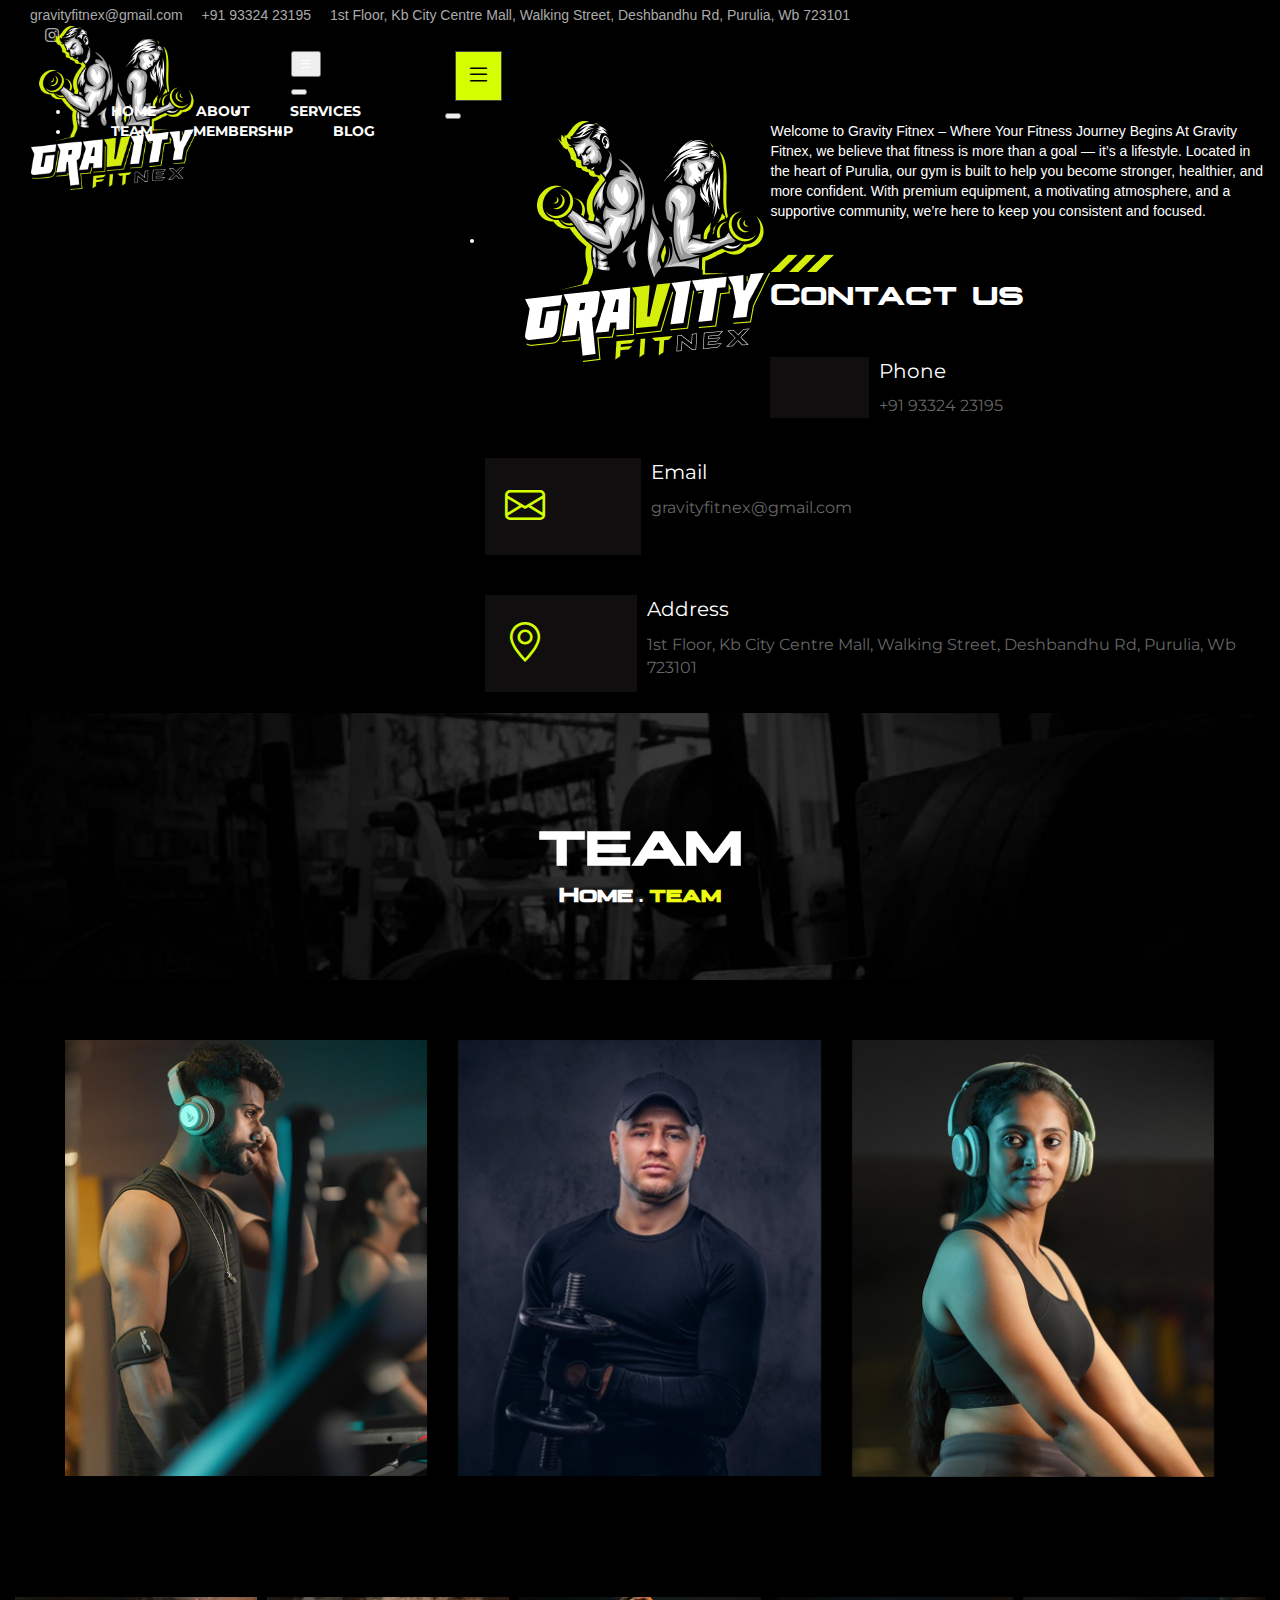
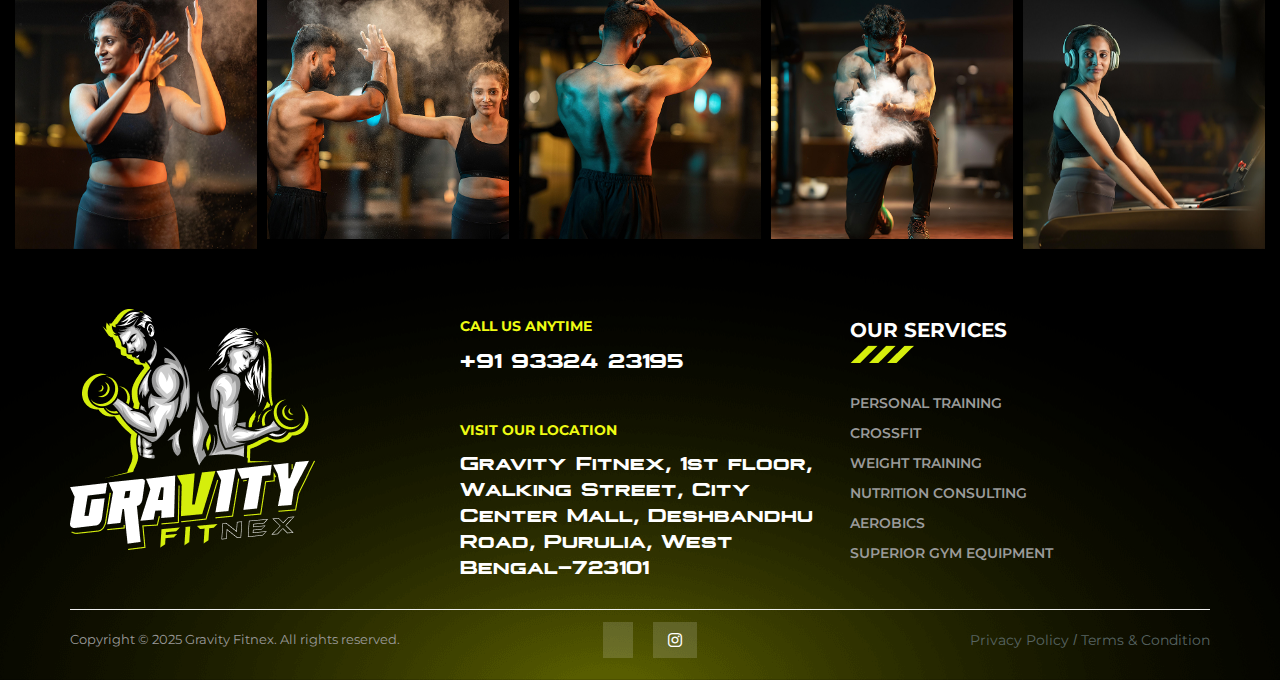
<file: team.html>
<!DOCTYPE html>
<html lang="en">

<head>
    <meta charset="utf-8">
    <meta name="viewport" content="width=device-width, initial-scale=1">
    <title>Gravity Fit Nex</title>
    <link rel="stylesheet" href="https://cdnjs.cloudflare.com/ajax/libs/font-awesome/6.1.1/css/all.min.css"
        integrity="sha512-KfkfwYDsLkIlwQp6LFnl8zNdLGxu9YAA1QvwINks4PhcElQSvqcyVLLD9aMhXd13uQjoXtEKNosOWaZqXgel0g=="
        crossorigin="anonymous" referrerpolicy="no-referrer" />
    <link href="https://cdn.jsdelivr.net/npm/bootstrap@5.3.1/dist/css/bootstrap.min.css" rel="stylesheet"
        integrity="sha384-4bw+/aepP/YC94hEpVNVgiZdgIC5+VKNBQNGCHeKRQN+PtmoHDEXuppvnDJzQIu9" crossorigin="anonymous">
    <link rel="stylesheet" href="https://cdn.jsdelivr.net/npm/bootstrap-icons@1.10.5/font/bootstrap-icons.css">

    <link rel="preconnect" href="https://fonts.googleapis.com">
    <!-- owl carousel 2 effects animation- -->
    <link href="https://cdnjs.cloudflare.com/ajax/libs/animate.css/3.5.2/animate.css" rel="stylesheet" />

    <!-- Montserrat -->
    <link rel="preconnect" href="https://fonts.googleapis.com">
    <link rel="preconnect" href="https://fonts.gstatic.com" crossorigin>
    <link
        href="https://fonts.googleapis.com/css2?family=Anek+Bangla:wght@100..800&family=Barlow:ital,wght@0,100;0,200;0,300;0,400;0,500;0,600;0,700;0,800;0,900;1,100;1,200;1,300;1,400;1,500;1,600;1,700;1,800;1,900&family=Figtree:ital,wght@0,300..900;1,300..900&family=Michroma&family=Montserrat:ital,wght@0,100..900;1,100..900&family=PT+Sans+Caption:wght@400;700&family=Phetsarath:wght@400;700&family=Poppins:ital,wght@0,100;0,200;0,300;0,400;0,500;0,600;0,700;0,800;0,900;1,100;1,200;1,300;1,400;1,500;1,600;1,700;1,800;1,900&family=Questrial&family=Racing+Sans+One&family=Roboto:ital,wght@0,100..900;1,100..900&family=Sacramento&family=Space+Grotesk:wght@300..700&display=swap"
        rel="stylesheet">


    <!-- Roboto -->
    <link rel="preconnect" href="https://fonts.googleapis.com">
    <link rel="preconnect" href="https://fonts.gstatic.com" crossorigin>
    <link
        href="https://fonts.googleapis.com/css2?family=Anek+Bangla:wght@100..800&family=Barlow:ital,wght@0,100;0,200;0,300;0,400;0,500;0,600;0,700;0,800;0,900;1,100;1,200;1,300;1,400;1,500;1,600;1,700;1,800;1,900&family=Figtree:ital,wght@0,300..900;1,300..900&family=Michroma&family=PT+Sans+Caption:wght@400;700&family=Phetsarath:wght@400;700&family=Poppins:ital,wght@0,100;0,200;0,300;0,400;0,500;0,600;0,700;0,800;0,900;1,100;1,200;1,300;1,400;1,500;1,600;1,700;1,800;1,900&family=Questrial&family=Racing+Sans+One&family=Roboto:ital,wght@0,100..900;1,100..900&family=Sacramento&family=Space+Grotesk:wght@300..700&display=swap"
        rel="stylesheet">

    <!-- css link-->
    <link rel="stylesheet" href="https://maxcdn.bootstrapcdn.com/bootstrap/3.3.7/css/bootstrap.min.css">

    <link rel="icon" href="images/fav-icon.jpg">
    <link rel="stylesheet" type="text/css" href="css/owl.carousel.min.css">
    <link rel="stylesheet" href="css/style.css">
    <link rel="stylesheet" href="css/responsive.css">
</head>

<body>

    <!-- header -->
    <div class="container-fluid">
        <div include-html="header.html" id="header-file"></div>
    </div>

    <!-- hero -->
    <div class="container-fluid secallinerbg">
        <div class="container">
            <div class="sectexiner">
                <h2>Team</h2>
                <p><a href="index.html">Home</a> . <a class="secmainpagetext" href="team.html">team</a></p>
            </div>
        </div>
    </div>

    <!-- Team -->
    <div class="container secteamainbg">
        <div class="row ">
            <div class="col-md-4">
                <a href="team-details.html">
                    <div class="sectecon">
                        <img src="images/teamimg1.png" alt="" />
                        <div class="overlay"></div>
                        <div class="button">
                            <p> Fitness coach</p>
                            <h4>David BRANDON</h4>
                        </div>
                    </div>
                </a>
            </div>
            <div class="col-md-4">
                    <a href="#">
                    <div class="sectecon">
                        <img src="images/teamimg2.png" alt="" />
                        <div class="overlay"></div>
                        <div class="button">
                            <p> Fitness coach</p>
                            <h4>David BRANDON</h4>
                        </div>
                    </div>
                </a>
            </div>
            <div class="col-md-4">
                    <a href="#">
                    <div class="sectecon">
                        <img src="images/teamimg3.png" alt="" />
                        <div class="overlay"></div>
                        <div class="button">
                            <p> Fitness coach</p>
                            <h4>David BRANDON</h4>
                        </div>
                    </div>
                </a>
            </div>
        </div>
    </div>

    <!-- footerslide -->
    <div class="container-fluid secslidermainbgfoot">
        <div class="owl-carousel owl-theme footerslider">
            <div class="item">
                <img class="img-fluid" src="images/footerslider1.png" alt="">
            </div>
            <div class="item">
                <img class="img-fluid" src="images/footerslider2.png" alt="">
            </div>
            <div class="item">
                <img class="img-fluid" src="images/footerslider3.png" alt="">
            </div>
            <div class="item">
                <img class="img-fluid" src="images/footerslider4.png" alt="">
            </div>
            <div class="item">
                <img class="img-fluid" src="images/footerslider5.png" alt="">
            </div>

        </div>
    </div>

    <!-- footer -->
    <div include-html="footer.html" id="footer-file"></div>
    <script src="https://cdn.knightlab.com/libs/juxtapose/latest/js/juxtapose.min.js"></script>
    <script src="https://cdn.jsdelivr.net/npm/@popperjs/core@2.11.8/dist/umd/popper.min.js"
        integrity="sha384-I7E8VVD/ismYTF4hNIPjVp/Zjvgyol6VFvRkX/vR+Vc4jQkC+hVqc2pM8ODewa9r"
        crossorigin="anonymous"></script>
    <script src="https://cdn.jsdelivr.net/npm/bootstrap@5.3.1/dist/js/bootstrap.min.js"
        integrity="sha384-Rx+T1VzGupg4BHQYs2gCW9It+akI2MM/mndMCy36UVfodzcJcF0GGLxZIzObiEfa"
        crossorigin="anonymous"></script>
    <script src="https://ajax.googleapis.com/ajax/libs/jquery/3.5.1/jquery.min.js"></script>
    <script src="js/owl.carousel.min.js" type="text/javascript"></script>
    <script src="js/include-html.min.js"></script>
    <script src="https://unpkg.com/aos@2.3.1/dist/aos.js"></script>
         <script>

        $('.owl-carousel.footerslider').owlCarousel({
            loop: true,
            margin: 10,
            nav: false,
            responsive: {
                0: {
                    items: 2
                },
                600: {
                    items: 3
                },
                1000: {
                    items: 5
                }
            }
        })
</script>
</body>

</html>
</file>
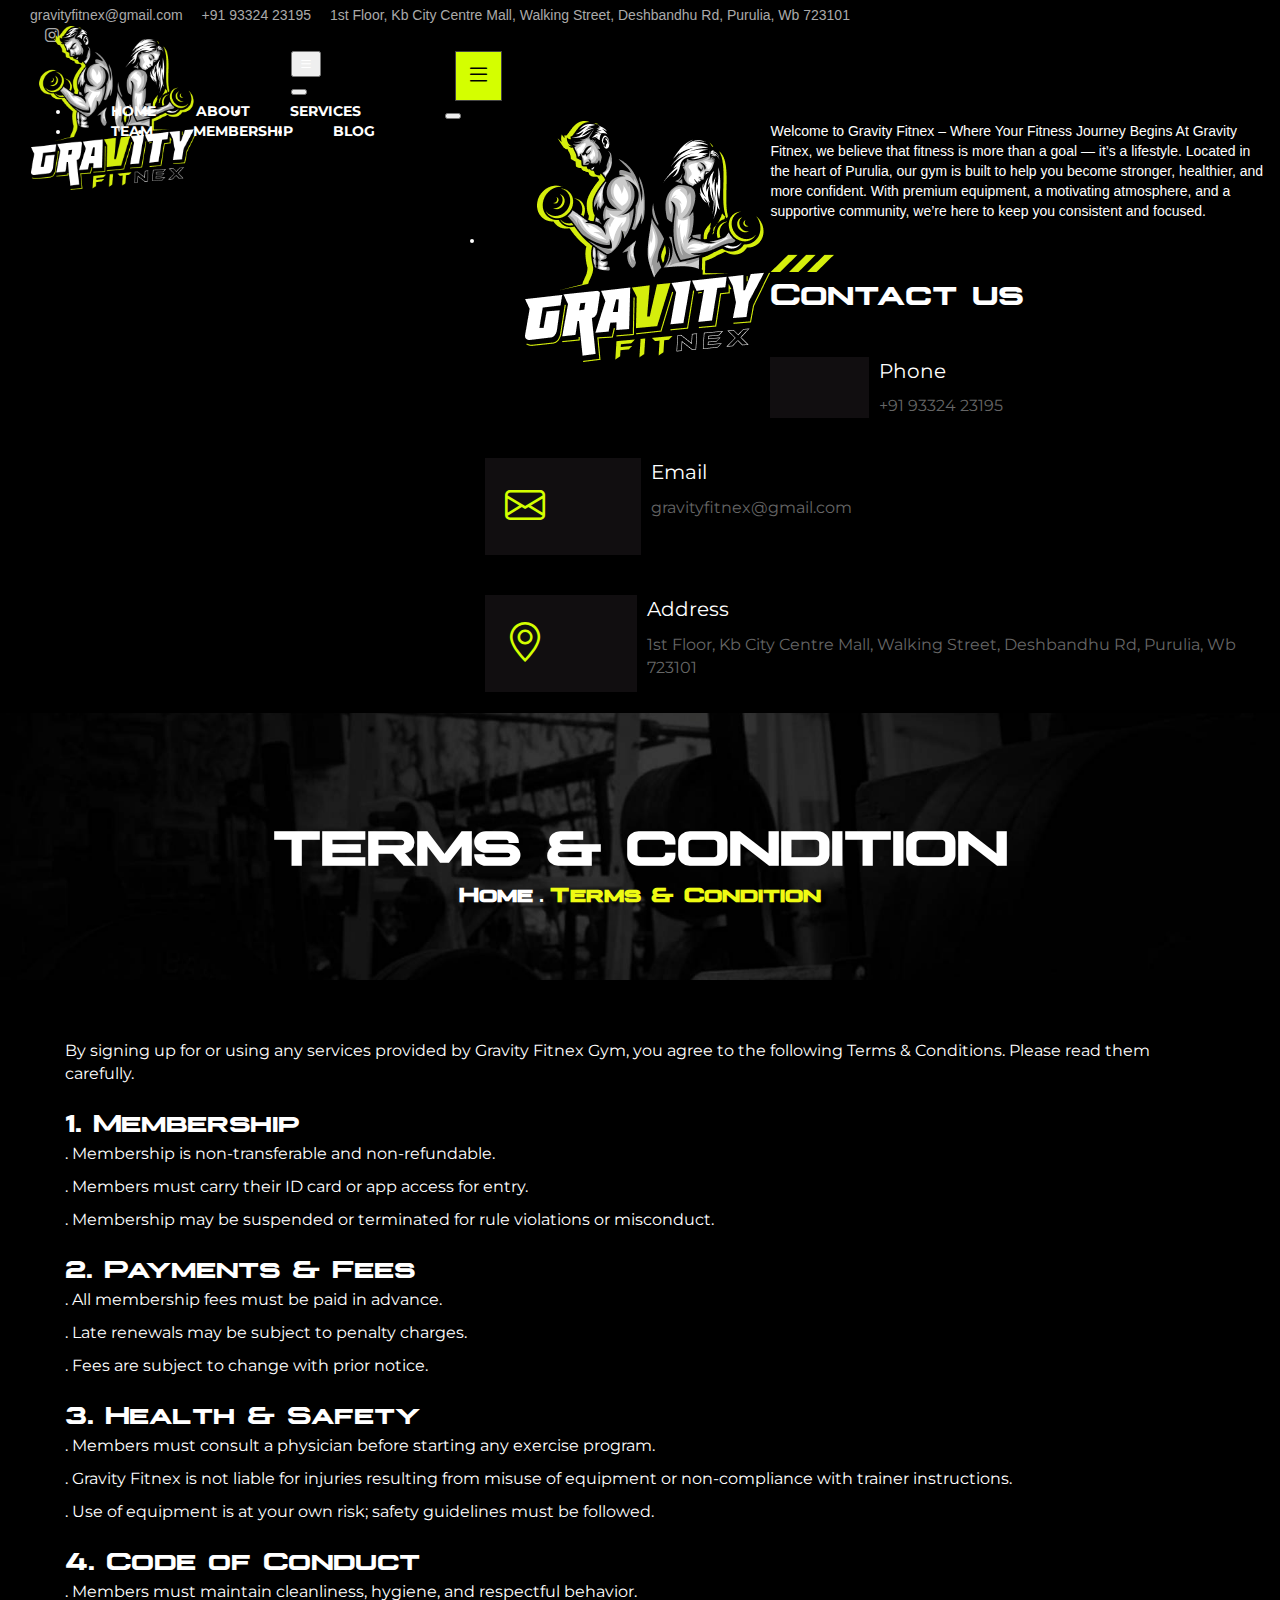
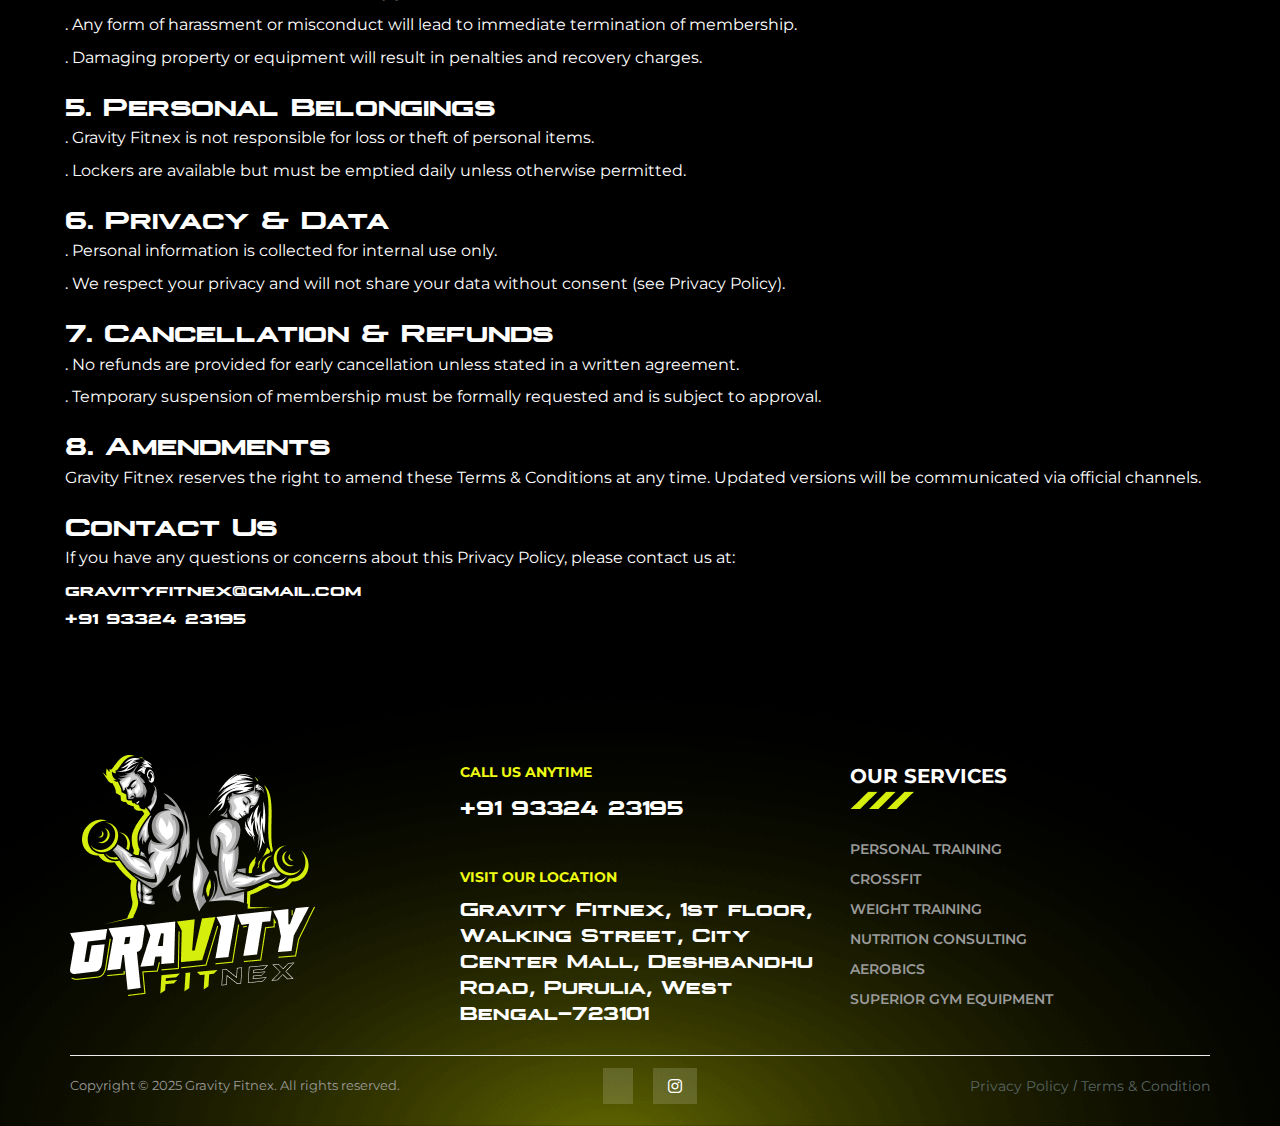
<file: terms-and-condition.html>
<!DOCTYPE html>
<html lang="en">

<head>
    <meta charset="utf-8">
    <meta name="viewport" content="width=device-width, initial-scale=1">
    <title>Gravity Fit Nex</title>
    <link rel="stylesheet" href="https://cdnjs.cloudflare.com/ajax/libs/font-awesome/6.1.1/css/all.min.css"
        integrity="sha512-KfkfwYDsLkIlwQp6LFnl8zNdLGxu9YAA1QvwINks4PhcElQSvqcyVLLD9aMhXd13uQjoXtEKNosOWaZqXgel0g=="
        crossorigin="anonymous" referrerpolicy="no-referrer" />
    <link href="https://cdn.jsdelivr.net/npm/bootstrap@5.3.1/dist/css/bootstrap.min.css" rel="stylesheet"
        integrity="sha384-4bw+/aepP/YC94hEpVNVgiZdgIC5+VKNBQNGCHeKRQN+PtmoHDEXuppvnDJzQIu9" crossorigin="anonymous">
    <link rel="stylesheet" href="https://cdn.jsdelivr.net/npm/bootstrap-icons@1.10.5/font/bootstrap-icons.css">

    <link rel="preconnect" href="https://fonts.googleapis.com">
    <!-- owl carousel 2 effects animation- -->
    <link href="https://cdnjs.cloudflare.com/ajax/libs/animate.css/3.5.2/animate.css" rel="stylesheet" />

    <!-- Montserrat -->
    <link rel="preconnect" href="https://fonts.googleapis.com">
    <link rel="preconnect" href="https://fonts.gstatic.com" crossorigin>
    <link
        href="https://fonts.googleapis.com/css2?family=Anek+Bangla:wght@100..800&family=Barlow:ital,wght@0,100;0,200;0,300;0,400;0,500;0,600;0,700;0,800;0,900;1,100;1,200;1,300;1,400;1,500;1,600;1,700;1,800;1,900&family=Figtree:ital,wght@0,300..900;1,300..900&family=Michroma&family=Montserrat:ital,wght@0,100..900;1,100..900&family=PT+Sans+Caption:wght@400;700&family=Phetsarath:wght@400;700&family=Poppins:ital,wght@0,100;0,200;0,300;0,400;0,500;0,600;0,700;0,800;0,900;1,100;1,200;1,300;1,400;1,500;1,600;1,700;1,800;1,900&family=Questrial&family=Racing+Sans+One&family=Roboto:ital,wght@0,100..900;1,100..900&family=Sacramento&family=Space+Grotesk:wght@300..700&display=swap"
        rel="stylesheet">


    <!-- Roboto -->
    <link rel="preconnect" href="https://fonts.googleapis.com">
    <link rel="preconnect" href="https://fonts.gstatic.com" crossorigin>
    <link
        href="https://fonts.googleapis.com/css2?family=Anek+Bangla:wght@100..800&family=Barlow:ital,wght@0,100;0,200;0,300;0,400;0,500;0,600;0,700;0,800;0,900;1,100;1,200;1,300;1,400;1,500;1,600;1,700;1,800;1,900&family=Figtree:ital,wght@0,300..900;1,300..900&family=Michroma&family=PT+Sans+Caption:wght@400;700&family=Phetsarath:wght@400;700&family=Poppins:ital,wght@0,100;0,200;0,300;0,400;0,500;0,600;0,700;0,800;0,900;1,100;1,200;1,300;1,400;1,500;1,600;1,700;1,800;1,900&family=Questrial&family=Racing+Sans+One&family=Roboto:ital,wght@0,100..900;1,100..900&family=Sacramento&family=Space+Grotesk:wght@300..700&display=swap"
        rel="stylesheet">

    <!-- css link-->
    <link rel="stylesheet" href="https://maxcdn.bootstrapcdn.com/bootstrap/3.3.7/css/bootstrap.min.css">

    <link rel="icon" href="images/fav-icon.jpg">
    <link rel="stylesheet" type="text/css" href="css/owl.carousel.min.css">
    <link rel="stylesheet" href="css/style.css">
    <link rel="stylesheet" href="css/responsive.css">
</head>

<body>

    <!-- header -->
    <div class="container-fluid">
        <div include-html="header.html" id="header-file"></div>
    </div>

    <!-- hero -->
    <div class="container-fluid secallinerbg">
        <div class="container">
            <div class="sectexiner">
                <h2>Terms & Condition </h2>
                <p><a href="index.html">Home</a> . <a class="secmainpagetext" href="terms-and-condition.html">Terms &
                        Condition </a></p>
            </div>
        </div>
    </div>

    <!-- detals -->
    <div class="container sectemdetbg">
        <div class="secdeatext">
            <p>By signing up for or using any services provided by Gravity Fitnex Gym, you agree to the following Terms
                & Conditions. Please read them carefully.</p>

            <h3>1. Membership</h3>
            <p>. Membership is non-transferable and non-refundable.</p>
            <p>. Members must carry their ID card or app access for entry.</p>
            <p>. Membership may be suspended or terminated for rule violations or misconduct.</p>


            <h3 class="pt-4">2. Payments & Fees</h3>
            <p>. All membership fees must be paid in advance.</p>
            <p>. Late renewals may be subject to penalty charges.</p>
            <p>. Fees are subject to change with prior notice.</p>

            <h3 class="pt-4">3. Health & Safety</h3>
            <p>. Members must consult a physician before starting any exercise program.</p>
            <p>. Gravity Fitnex is not liable for injuries resulting from misuse of equipment or non-compliance with
                trainer instructions.</p>
            <p>. Use of equipment is at your own risk; safety guidelines must be followed.</p>

            <h3 class="pt-4">4. Code of Conduct</h3>
            <p>. Members must maintain cleanliness, hygiene, and respectful behavior.</p>
            <p>. Any form of harassment or misconduct will lead to immediate termination of membership.</p>
            <p>. Damaging property or equipment will result in penalties and recovery charges.</p>

            <h3 class="pt-4">5. Personal Belongings</h3>
            <p>. Gravity Fitnex is not responsible for loss or theft of personal items.</p>
            <p>. Lockers are available but must be emptied daily unless otherwise permitted.</p>

            <h3 class="pt-4">6. Privacy & Data</h3>
            <p>. Personal information is collected for internal use only.</p>
            <p>. We respect your privacy and will not share your data without consent (see Privacy Policy).</p>

             <h3 class="pt-4">7. Cancellation & Refunds</h3>
             <p>. No refunds are provided for early cancellation unless stated in a written agreement.</p>
             <p>. Temporary suspension of membership must be formally requested and is subject to approval.</p>

                <h3 class="pt-4">8. Amendments</h3>
                <p>Gravity Fitnex reserves the right to amend these Terms & Conditions at any time. Updated versions will be communicated via official channels.</p>

            <h3 class="pt-4">Contact Us</h3>
            <p>If you have any questions or concerns about this Privacy Policy, please contact us at:</p>
            <h5>gravityfitnex@gmail.com</h5>
            <h5> +91 93324 23195</h5>



        </div>
    </div>





    <!-- footer -->
    <div include-html="footer.html" id="footer-file"></div>
    <script src="https://cdn.knightlab.com/libs/juxtapose/latest/js/juxtapose.min.js"></script>
    <script src="https://cdn.jsdelivr.net/npm/@popperjs/core@2.11.8/dist/umd/popper.min.js"
        integrity="sha384-I7E8VVD/ismYTF4hNIPjVp/Zjvgyol6VFvRkX/vR+Vc4jQkC+hVqc2pM8ODewa9r"
        crossorigin="anonymous"></script>
    <script src="https://cdn.jsdelivr.net/npm/bootstrap@5.3.1/dist/js/bootstrap.min.js"
        integrity="sha384-Rx+T1VzGupg4BHQYs2gCW9It+akI2MM/mndMCy36UVfodzcJcF0GGLxZIzObiEfa"
        crossorigin="anonymous"></script>
    <script src="https://ajax.googleapis.com/ajax/libs/jquery/3.5.1/jquery.min.js"></script>
    <script src="js/owl.carousel.min.js" type="text/javascript"></script>
    <script src="js/include-html.min.js"></script>
    <script src="https://unpkg.com/aos@2.3.1/dist/aos.js"></script>
    <script>

        $('.owl-carousel.footerslider').owlCarousel({
            loop: true,
            margin: 10,
            nav: false,
            responsive: {
                0: {
                    items: 2
                },
                600: {
                    items: 3
                },
                1000: {
                    items: 5
                }
            }
        })
    </script>
</body>

</html>
</file>
<file: css/style.css>
@font-face {
  font-family: Plateia;
  src: url(../font/Plateia\ Bold.ttf);
}

body {
  background: linear-gradient(135deg, #000000, #000);
  color: white;
}

.container-fluid.py-0.sec-menu-bgg {
  padding: 0;
}

/* togal menu */
.secallmenibg {
  display: flex;
  justify-content: space-between;
}

.sectogalbg button.navbar-toggler {
  background-color: #d4ff00;
  border: 1px solid #444;
  color: black;
  padding: 6px 10px;
  font-weight: bold;
  margin-left: 10px;
  border-radius: 0;
}

.sectogalbg .navbar-toggler i {
  font-size: 25px;
}

div#navbarOffcanvas2 {
  background: #000;
}

.seceletext {
  color: #fff;
}

.secmencontext {
  font-family: 'Plateia';
  color: #fff;
  font-size: 30px;
}

.seccontbgmenu {
  display: flex;
  padding-top: 40px;
}

.pxl-item-icon {
  width: 20%;
  background-color: #110E10;
  padding: 20px;
}

.pxl-item-icon i {
  font-size: 40px;
  color: #d4ff00;
}

.pxl-item-holder a {
  text-decoration: none;
}

.pxl-item-title {
  font-family: 'Montserrat';
  font-size: 20px;
  color: #fff;
}

.pxl-item-description {
  font-family: 'Montserrat';
  font-size: 16px;
  color: #666;
}

.pxl-item-holder {
  padding-left: 10px;
}

.sectogalbg .offcanvas-body {
  height: 100%;
}

/* togal menu end */
.secnaebr {
  width: 100%;
}

.top-bar {
  color: #aaa;
  font-size: 14px;
  padding: 5px 15px;
}

.top-bar a {
  color: #aaa;
  text-decoration: none;
  margin-right: 15px;
}

.top-bar a:hover {
  color: #d4ff00;
}

.cta-btn .navbar-brand img {
  width: 61%;
  margin-top: -40px;
}


.navbar-nav .nav-link.active,
.navbar-nav .nav-link:hover {
  color: #d4ff00;
}

.menu-toggle {
  background-color: #d4ff00;
  border: 1px solid #444;
  color: black;
  padding: 6px 10px;
  font-weight: bold;
  margin-left: 10px;
}

.hero {
  padding: 80px 20px;
  background-image: url(../images/herobg.png);
  background-repeat: no-repeat;
  background-size: cover;
  text-align: center;
}

.hero h1 {
  font-size: 68px;
  font-weight: bold;
  font-family: 'Plateia';
  width: 153% !important;
  position: relative;
  z-index: 9;
  margin-top: 0px;
}

.highlight {
  color: #d4ff00;
}

.cta-btn {
  background-color: #333333;
  border-left: 2px solid #d4ff00;
  border-right: 2px solid #d4ff00;
  border-top: 0px;
  border-bottom: 0px;
  color: #fff;
  padding: 12px 25px;
  font-weight: bold;
}

.cta-btn:hover {
  color: #000;
  background-color: #d4ff00;
  text-decoration: none;
}

.category-scroll {
  white-space: nowrap;
  overflow-x: auto;
  padding: 10px 0;
}

.category-scroll span {
  display: inline-block;
  color: black;
  background-color: #d4ff00;
  margin: 0 10px;
  padding: 5px 15px;
  font-weight: bold;
}

.headermenusec {
  padding-left: 40px !important;
  font-family: 'Montserrat';
  color: #fff;
  text-transform: uppercase;
  font-weight: 700;
}

.secbst {
  font-family: 'Montserrat';
  color: #fff;
  font-size: 20px;
  text-transform: uppercase;
  margin-top: 100px;

}

.seclogow {
  width: 68%;
  margin-top: -40px;
}

/*  marquri */
.secover {
  overflow: hidden;
  padding: 138px 0px 120px 0px;
  position: relative;
  margin-top: -80px;
}

.maeqsec2 {
  background-color: #D5EE0C;
  padding: 10px 0px;
  transform: rotate(0deg);
  margin-top: -75px;
  margin-left: -20px;
  margin-right: -20px;
  position: relative;
  z-index: 99;
}

.maeqsec1 {
  background-color: #272727;
  padding: 10px 0px;
  transform: rotate(10deg);
  margin-top: -40px;
  margin-left: -20px;
  margin-right: -20px;
}

.maintextmarqflex {
  display: flex;
}

.martext {
  font-family: 'Plateia';
  font-size: 28px;
  color: #4E4E4E;
  font-weight: 500;
  text-transform: uppercase;
}

.martext2 {
  font-family: 'Plateia';
  font-size: 28px;
  color: #000;
  font-weight: 500;
  text-transform: uppercase;
}

.marimgsec {
  animation: pxl_spin_rv 8s ease-out infinite;
  -webkit-animation: pxl_spin_rv 8s ease-out infinite;
}

.secplabg {
  padding-bottom: 60px;
}

.secplaetext {
  text-align: center;
  font-family: 'Plateia';
  font-size: 35px;
}

.secfitextpl h6 {
  font-family: 'Plateia';
  font-size: 20px;
  color: #fff;
  padding-top: 40px;
}

.secfitextpl h4 {
  font-family: 'Plateia';
  font-size: 40px;
  color: #D5EE0C;
  border: 1px solid #D5EE0C;
  margin-top: 20px;
  padding-bottom: 5px;
  margin-right: -71px;
  position: relative;
  z-index: 9;
}

.secfitextpl p {
  font-family: 'Montserrat';
  font-size: 18px;
  color: #9A9A9A;
  padding-top: 20px;
}

.secbtnpla {
  margin-top: 30px;
}

.secbtnpla a {
  background-color: #333333;
  border-left: 2px solid #d4ff00;
  border-right: 2px solid #d4ff00;
  border-top: 0px;
  border-bottom: 0px;
  color: #fff;
  padding: 12px 25px;
  font-weight: 600;

}

.secbtnpla a:hover {
  color: #000;
  background-color: #d4ff00;
  text-decoration: none;
}

.secnameanitext {
  font-family: 'Plateia';
  font-size: 100px;
  text-align: center;
  font-weight: 700;
  /* color: #EEFB1333; */
  color: transparent;
  -webkit-text-stroke: 1px #EEFB1333;
  fill: transparent;
  position: outside;
}

.sec3secbumg {
  text-align: center;
}

/*  */
.sechobb {
  position: relative;
  padding: 0;
}

.seclinbgtr {
  padding-top: 50px;
}

.overlay {
  position: absolute;
  top: 0;
  left: 0;
  width: 100%;
  height: 100%;
  left: 0;
  background: rgba(0, 0, 0, 0);
  transition: background 0.5s ease;
}

.sechobb:hover .overlay {
  display: block;
  background: #d4ff00c5;
}


.title {
  position: absolute;
  width: 100%;
  left: 0;
  top: 80px;
  font-weight: 700;
  font-family: 'Plateia';
  font-size: 30px;
  line-height: 30px;
  text-align: center;
  text-transform: uppercase;
  color: white;
  z-index: 1;
  transition: top .5s ease;
}

.sechobb:hover .title {
  color: #000;
}

.secexpbgtext h5 {
  font-family: 'Plateia';
  font-size: 40px;
  text-align: center;
  font-weight: 700;
  /* color: #EEFB1333; */
  color: transparent;
  -webkit-text-stroke: 1px #363636;
  fill: transparent;
  position: outside;
}

.secexpbgtext h3 {
  font-family: 'Plateia';
  font-size: 30px;
  color: #fff;
}

.sechesexp {
  display: flex;
  justify-content: center;
}

.secjoinbg {
  padding-bottom: 60px;
}

.secfitnbgexp {
  padding-top: 60px;
  padding-bottom: 60px;
}

.secvideomanbg {
  padding: 60px 10px;
}

.secclassmainbg {
  padding-bottom: 100px;
}

.secclasshesdtext {
  font-family: 'Plateia';
  font-size: 30px;
  color: #fff;
  margin: 0;
}

.secclastext {
  font-family: 'Montserrat';
  font-size: 16px;
  color: #9A9A9A;
}

.sectableimg {
  padding-top: 40px;
}

.secprimainbg {
  padding-bottom: 60px;
}

.secpricebg {
  padding: 20px;
  margin-top: 40px;
}

.secpricebg:hover {
  background-color: #191919;
}

.secpricebg h5 {
  font-family: 'Plateia';
  font-size: 20px;
}

.secpricebg:hover h2 {
  color: #D5EE0C;
}

.secpricebg h2 {
  font-family: 'Plateia';
  font-size: 40px;
}

.secpricebg h2 span {
  font-family: 'Montserrat';
  font-size: 18px;
}

.secptiti {
  padding: 50px 0px;
}

.secptiti p {
  font-family: 'Montserrat';
  font-size: 16px;
  color: #9A9A9A;
}

.secprictbtn {
  padding-bottom: 40px;
}

.secprictbtn a {
  background-color: #333333;
  border-left: 2px solid #d4ff00;
  border-right: 2px solid #d4ff00;
  border-top: 0px;
  border-bottom: 0px;
  color: #fff;
  padding: 12px 25px;
  font-weight: bold;
}

.secprictbtn a:hover {
  color: #000;
  background-color: #d4ff00;
  text-decoration: none;
}

/* Testimonials */
.sectestimainbg {
  padding-bottom: 60px;
}

.sectestimbg {
  background-image: url(../images/textembg.png);
  background-position: top;
  background-size: cover;
  padding: 50px;
}

.bckgsec {
  background-color: #000;
  border-top: 5px solid #D5EE0C;
  padding: 50px 50px;
}

.secrevbg h5 {
  font-family: 'Montserrat';
  font-size: 20px;
  font-weight: 500;
  text-transform: capitalize;
}

.secrecname {
  font-family: 'Montserrat';
  font-size: 18px;
  font-weight: 700;
  text-transform: uppercase;
  margin: 0;
  padding-top: 30px;
}

.secptena {
  font-family: 'Montserrat';
  font-size: 12px;
  color: #9A9A9A;
}

.reviw .owl-nav.disabled {
  display: none;
}

.reviw .owl-nav {
  display: none;
}

/* blog */
.secblogmainbg {
  padding: 0px 10px 60px 10px;
}

.secheadblog {
  font-family: 'Montserrat';
  font-size: 100px;
  text-align: center;
  font-weight: 700;
  color: transparent;
  -webkit-text-stroke: 1px #3D3D3D;
  fill: transparent;
  position: outside;
}

.seclisthead {
  font-family: 'Plateia';
  font-size: 35px;
  text-align: center;
}

.secblogdate h4 {
  position: absolute;
  top: 29%;
  right: -32px;
  transform: rotate(90deg) translateX(-50%);
  margin-top: -22px;
  clip-path: polygon(0px 0px, 100% 0px, 88% 100%, 0% 100%);
  background-color: #eefb13;
  height: 40px;
  display: inline-flex;
  align-items: center;
  font-family: 'Montserrat';
  font-size: 15px;
  font-style: normal;
  font-weight: 700;
  line-height: 26px;
  letter-spacing: 0.45px;
  color: #000;
  padding: 0px 28px 0px 16px;
  z-index: 99;
}

/* .secblogimg img:hover{
      transform: scale(1.1) rotate(3deg);
} */
.secbloghead {
  border: 1px solid #9a9a9a28;
  padding: 20px 10px;
}

.secbloghead h3 {
  margin: 0;
  font-family: 'Plateia';
  font-size: 18px;
}

.secblogbylin {
  border: 1px solid #9a9a9a28;
  border-top: 0px;
  display: flex;
  justify-content: space-between;
}

.secblogbylin h6 {
  font-family: 'Plateia';
  font-size: 12px;
  padding-left: 15px;
}

.secblogbylin h6 span {
  color: #D5EE0C;
}

.secblogbylin p {
  border-left: 1px solid #9a9a9a28;
  padding: 10px;
  margin: 0;
}

.secblogbylin p:hover {
  background-color: #D5EE0C;
  color: #000;
}

.secblogbylin p:hover a svg path {
  fill: #000;
}

.bloglist .owl-nav.disabled {
  display: none;
}

.bloglist .owl-dots {
  text-align: center;
  padding-top: 20px;
}

.bloglist button.owl-dot {
  height: 16px;
  background: #D5EE0C;
  border: 4px solid #D5EE0C;
  margin-right: 10px;
}

.bloglist button.owl-dot.active {
  border: 4px solid #4E4E4E;
}

.secslidermainbgfoot {
  padding-top: 60px;
}

.footerslider .owl-nav.disabled {
  display: none;
}

.footerslider .owl-dots.disabled {
  display: none;
}

/* footer */
.secfooterbg {
  background-color: #000;
  background-image: url(../images/footerbg.png);
  background-position: bottom;
  background-repeat: no-repeat;
  padding-top: 60px;
  padding-bottom: 20px;
}

.secallbg {
  padding-bottom: 30px;
}

.secallbg h6 {
  font-family: 'Montserrat';
  font-size: 14px;
  font-weight: 700;
  color: #EEFB13;
  text-transform: uppercase;
}

.secallbg p a {
  font-family: 'Plateia';
  font-size: 20px;
  color: #fff;
}

.secallbg2 h6 {
  font-family: 'Montserrat';
  font-size: 14px;
  font-weight: 700;
  color: #EEFB13;
  text-transform: uppercase;
}

.secallbg2 p a {
  font-family: 'Plateia';
  font-size: 18px;
  color: #fff;
}

.secfooteser {
  font-family: 'Montserrat';
  font-size: 20px;
  font-weight: 700;
}

.secalinfootext {
  padding-top: 20px;
}

.secalinfootext p a {
  font-family: 'Montserrat';
  font-size: 14px;
  font-weight: 600;
  text-transform: uppercase;
  color: #9A9A9A;
}

.secsocalfooterbg {
  display: flex;
  justify-content: center;
}

.secsocalfooterbg p {
  padding-left: 20px;
}

.secsocalfooterbg p a {
  padding: 10px 15px;
  background-color: #ffffff27;
  color: #fff;
}

.secpritexr {
  text-align: end;
  color: #586563;
}

.secpritexr a {
  text-align: end;
  font-family: 'Montserrat';
  font-size: 14px;
  color: #586563;
}

.secopy {
  font-family: 'Montserrat';
  font-size: 13px;
  color: #9A9A9A;
}

.secallinerbg {
  background-image: url(../images/inerbg.jpg);
  background-color: #000;
  background-repeat: no-repeat;
  background-position: center;
  background-size: cover;
  padding: 80px 10px 60px 10px;
}

.sectexiner {
  text-align: center;
  opacity: 1 !important;
}

.sectexiner h2 {
  font-family: 'Plateia';
  font-size: 50px;
  font-weight: 700;
  text-transform: uppercase;
  color: #fff;
}

.sectexiner p {
  color: #fff;
  font-weight: 700;
  font-size: 20px;
}

.sectexiner p a {
  font-family: 'Plateia';
  color: #fff;
  font-size: 20px;
}

.secmainpagetext {
  color: #EEFB13 !important;
}

.secblogmaibg .secblogdate h4 {
  position: absolute;
  top: 32%;
}

.sectecon {
  position: relative;
  width: 100%;
  height: auto;
}

.overlay {
  position: absolute;
  top: 0;
  left: 0;
  width: 100%;
  height: 100%;
  background: rgba(0, 0, 0, 0);
  transition: background 0.5s ease;
}

.sectecon:hover .overlay {
  display: block;
  background: rgba(0, 0, 0, .3);
}

.sectecon img {
  width: 100%;
  height: auto;
  left: 0;
}


.sectecon .button {
  position: absolute;
  width: 100%;
  left: 30px;
  top: 250px;
  background-color: rgba(0, 0, 0, .4);
  backdrop-filter: blur(11.09843px);
  text-align: left;
  padding: 18px 0 13px 27px;
  opacity: 0;
  transition: opacity .35s ease;
  border-left:2px solid #d4ff00 ;
}

.sectecon .button p {
   font-family: 'Montserrat';
  color: #d4ff00;
    text-transform: uppercase;
}
.sectecon .button h4 {
   font-family: 'Plateia';
  color: white;
  margin: 0;
  text-transform: uppercase;
}
.sectecon:hover .button {
  opacity: 1;
}
.secteamainbg{
  padding: 60px 10px;
}
.secabouttext h3 {
    font-family: 'Plateia';
    font-size: 25px;
    color: #fff;
    text-transform: uppercase;
}
.secabouttext p {
    color: #fff;
    font-family: "Montserrat";
    font-size: 20px;
}
.marrabout {
    padding: 60px 10px;
}
.secvisbgg {
    background-color: #25201B;
    padding: 50px 100px;
}
.secvisintext {
    font-family: 'Plateia';
    font-size: 60px;
    color: #fff;
    font-weight: 700;
}
.secvisintext2 {
    color: #fff;
    font-family: "Montserrat";
    font-size: 20px;
}
.foundd-bgg {
    background-image: url(../images/Founderbg.png);
    background-repeat: no-repeat;
    background-size: cover;
    padding: 60px 100px;
}
.flodbackmargin {
    background: #000;
    padding: 40px;
    margin-left: -100px !important;
    margin: 100px 40px 40px 40px;
}
.flodbackmargin h2 {
    font-family: 'Plateia';
    font-size: 50px;
    color: #fff;
    font-weight: 700;
}
.flodbackmargin h4 {
    color: #fff;
    font-family: "Montserrat";
    font-size: 25px;
    font-weight: 600;
}
.flodbackmargin p {
    color: #fff;
    font-family: "Montserrat";
    font-size: 18px;
}
.sectemdetbg{
  padding: 60px 10px;
}
.secdeatext h3{
 font-family: 'Plateia';
  color: #fff;
   font-size: 25px;
}
.secdeatext h5{
 font-family: 'Plateia';
  color: #fff;
   font-size: 16px;
}
.secdeatext p{
    font-family: "Montserrat";
     color: #fff;
      font-size: 16px;
}
.secplan h2{
  font-family: 'Plateia';
  color: #fff;
   font-size: 55px;
   text-align: center;
}
.secbtnpla22 {
    margin-top: 30px;
    text-align: center;
}
.secbtnpla22 a {
    background-color: #333333;
    border-left: 2px solid #d4ff00;
    border-right: 2px solid #d4ff00;
    border-top: 0px;
    border-bottom: 0px;
    color: #fff;
    padding: 12px 25px;
    font-weight: 600;
    text-transform: uppercase;
}
.secbtnpla22 a:hover {
    color: #000;
    background-color: #d4ff00;
    text-decoration: none;
}
.sec-contact-padding {
    padding: 60px 0px;
}
.sec-cont-hh {
    font-family: 'Plateia';
    font-style: normal;
    font-weight: 700;
    font-size: 40px;
    color: #fff;
}
.sec-cont-pp {
    font-family: 'Montserrat';
    font-weight: 400;
    font-size: 20px;
    color: #fff;
    padding-bottom: 20px;
}
.form-group label {
    color: #fff;
}
.form-group {
    margin-bottom: 15px;
    padding-left: 0px;
}
.sec-menu-btn2 {
   background-color: #333333;
    border-left: 2px solid #d4ff00;
    border-right: 2px solid #d4ff00;
    border-top: 0px;
    border-bottom: 0px;
    color: #fff;
    padding: 12px 25px;
    font-weight: 600;
    text-transform: uppercase;
    border-radius: 0;
}
.sec-menu-btn2:hover{
   color: #000;
    background-color: #d4ff00;
    text-decoration: none;
}
.contbgg {
    background: #000;
    border: 1px solid #d4ff00;
    padding: 20px;
}
.sec-cont-hh2 {
    font-family: 'Plateia';
    font-style: normal;
    font-weight: 700;
    font-size: 30px;
    color: #fff;
}
.seccont-add-h {
    font-family: 'Montserrat';
    font-size: 20px;
    line-height: 150%;
    font-weight: 700;
    color: #fff;
}
.seccont-add-h span i {
    color: #d4ff00;
}
.seccont-add-p:hover{
  color: #d4ff00;
  text-decoration: none;
}
.seccont-add-h {
    font-family: 'Montserrat';
    font-size: 20px;
    line-height: 150%;
    font-weight: 700;
    color: #fff;
}
.seccont-add-p {
    font-family: 'Montserrat';
    font-weight: 400;
    font-size: 18px;
    color: #fff;
    text-decoration: none;
}
.iconsc span i {
    color: #d4ff00;
}

/* whatsapp */
a {
   text-decoration: none !important;
 }
 
 .floating_btn {
   position: fixed;
   bottom: 0px;
   width: 100px;
   height: 100px;
   display: flex;
   flex-direction: column;
   align-items: center;
   justify-content: center;
   z-index: 1000;
 }
 
 @keyframes pulsing {
   to {
     box-shadow: 0 0 0 30px rgba(232, 76, 61, 0);
   }
 }
 
 .contact_icon {
   background-color: #42db87;
   color: #fff;
   width: 60px;
   height: 60px;
   font-size: 30px;
   border-radius: 50px;
   text-align: center;
   box-shadow: 2px 2px 3px #999;
   display: flex;
   align-items: center;
   justify-content: center;
   transform: translatey(0px);
   animation: pulse 1.5s infinite;
   box-shadow: 0 0 0 0 #42db87;
   -webkit-animation: pulsing 1.25s infinite cubic-bezier(0.66, 0, 0, 1);
   -moz-animation: pulsing 1.25s infinite cubic-bezier(0.66, 0, 0, 1);
   -ms-animation: pulsing 1.25s infinite cubic-bezier(0.66, 0, 0, 1);
   animation: pulsing 1.25s infinite cubic-bezier(0.66, 0, 0, 1);
   font-weight: normal;
   font-family: sans-serif;
   text-decoration: none !important;
   transition: all 300ms ease-in-out;
 }
 
 .text_icon {
   margin-top: 8px;
   color: #707070;
   font-size: 13px;
 }
 
 /* whatsapp end */

 
/* back to top */
#button {
   display: inline-block;
   background-color: #d4ff00;
   width: 50px;
   height: 50px;
   text-align: center;
   border-radius: 4px;
   position: fixed;
   bottom: 30px;
   right: 30px;
   transition: background-color .3s, opacity .5s, visibility .5s;
   opacity: 0;
   visibility: hidden;
   z-index: 1000;
 }
 #button::after {
   content: "\f077";
   font-family: FontAwesome;
   font-weight: normal;
   font-style: normal;
   font-size: 2em;
   line-height: 50px;
   color: #000;
 }
 #button:hover {
   cursor: pointer;
   background-color: #333;
 }
 #button:active {
   background-color: #555;
 }
 #button.show {
   opacity: 1;
   visibility: visible;
 }
 .content {
   width: 77%;
   margin: 50px auto;
   font-family: 'Merriweather', serif;
   font-size: 17px;
   color: #6c767a;
   line-height: 1.9;
 }
 @media (min-width: 500px) {
   .content {
     width: 43%;
   }
   #button {
     margin: 30px;
   }
 }
 p.secdiet img {
   padding-bottom: 10px;
}
 .content h1 {
   margin-bottom: -10px;
   color: #03a9f4;
   line-height: 1.5;
 }
 .content h3 {
   font-style: italic;
   color: #96a2a7;
 }
 /* back to top-end */
</file>
<file: css/responsive.css>
/* -------1920--------- */

@media only screen and (min-width:1920px) {

  .container-fluid {
    width: 1903px;
    margin: auto;
  }


}


@media only screen and (max-width:1024px) {
}

@media only screen and (max-width:999px) {

}


@media only screen and (max-width:768px) {
.seccmetehadd{
  display: none !important;
}
  .sectogalbg{
    display: none;
  }
  .hero h1 {
    font-size: 27px;
    font-weight: bold;
    width: 100% !important;
}
.secallmenibg {
    padding-top: 33px;
}
.haderherobg {
    padding: 0;
}
.secfitextpl h4 {
    font-size: 27px;
    margin-right: 0px;
}
.secnameanitext {
    font-size: 62px;
}
.secbst {
    margin-top: 10px;
    font-size: 15px;
}
button.navbar-toggler {
  background-color: #d4ff00;
  border: 1px solid #444;
  color: black;
  padding: 6px 10px;
  font-weight: bold;
  margin-left: 10px;
  border-radius: 0;
  font-size: 40px;
}
.offcanvas-header {
    background: #000;
}
div#navbarOffcanvas {
    background: #000000c5;
}
.navbar-nav{
    margin: 0;
}
.headermenusec{
  padding-left: 0px !important;
  font-size: 20px;
}

.seclogow {
    width: 50%;
}
img.marimgsec {
    width: 25px;
}
.martext2 , .martext {
    font-size: 18px;
}
.maeqsec1 {
    display: none;
}
.secover {
    padding: 70px 0px 60px 0px;
}
.secplaetext {
    text-align: center;
    font-family: 'Plateia';
    font-size: 20px;
    padding-bottom: 20px;
}
.secimgbest{
  display: none;
}
.secfitextpl h6{
    padding-top: 0px;
 }
 .secexpbgtext h5 {
  text-align: start;
 }
 .sechesexp {
    display: flex;
    justify-content: flex-start;
    padding-bottom: 20px;
}
    .bckgsec {
        padding: 14px 50px;
    }
    .secblogdate h4 {
    top: 36%;
    right: -43px;
    }
.secrevbg h5 {
    font-size: 13px;
}
.secbloghead h3 {
    font-size: 17px;

}
.secallbg{
    padding-top: 30px;
 }
 .row.secrev {
    display: flex;
    flex-direction: column-reverse;
}
.secpritexr {
    text-align: center;
    padding-bottom: 20px;
}
.secopy {
    text-align: center;
    padding-top: 20px;
}
}

@media only screen and (max-width:430px) {
 
}

@media only screen and (max-width:380px) {
 
}


@media only screen and (max-width:320px) {
 
}
</file>
